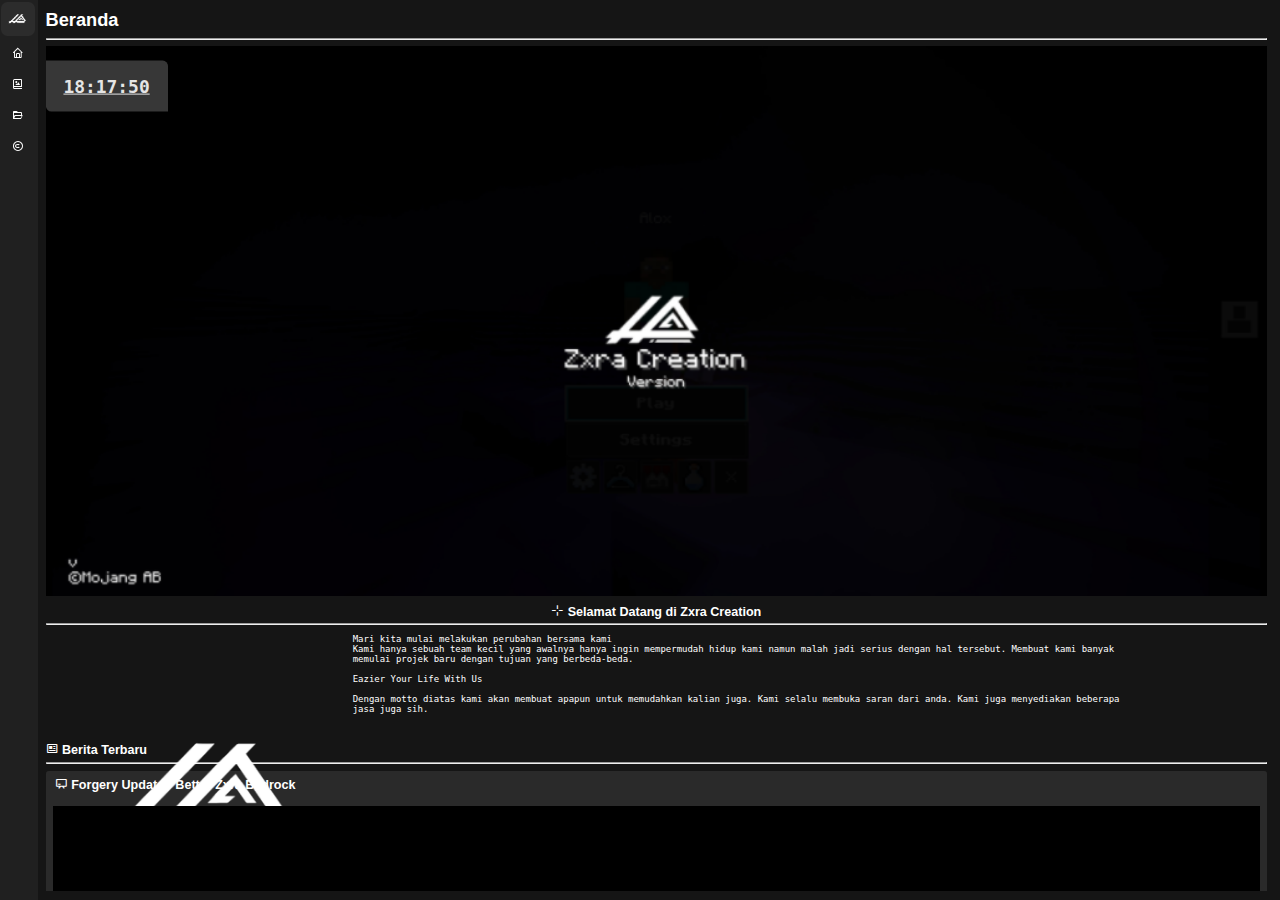
<file: index.html>
<!DOCTYPE html>
<html lang="id">
<head>
  <meta charset="UTF-8">
  <meta name="viewport" content="width=device-width, initial-scale=1.0">
  <link rel="stylesheet" href="./css/all.css">
  <link rel="apple-touch-icon" sizes="180x180" href="./apple-touch-icon.png">
  <link rel="icon" type="image/png" sizes="32x32" href="./img/favicon-32x32.png">
  <link rel="icon" type="image/png" sizes="16x16" href="./img/favicon-16x16.png">
  <link rel="manifest" href="./site.webmanifest">
  <link rel="mask-icon" href="./safari-pinned-tab.svg" color="#5bbad5">
  <meta name="msapplication-TileColor" content="#da532c">
  <meta name="theme-color" content="#ffffff">
  <link href="https://unpkg.com/boxicons@2.1.4/css/boxicons.min.css" rel="stylesheet">
  <script src="./js/index.js" type="module"></script>
  <script src="./js/home.js" type="module"></script>
  <title>Zxra - Home</title>
</head>
<body>
	<div id="nav">
	  <div class="navs">
	    <img id="zxra" src="./img/zxra.png">
	    <b>Zxra Creation</b>
	  </div>

	  <a class="navlist home" id="home">
	    <i class='bx bx-home'></i>
	    <b class="tooltip">Beranda</b>
	  </a>
	  <a class="navlist galery" id="galery">
	    <i class='bx bx-photo-album'></i>
	    <b class="tooltip">Galery</b>
	  </a>
	  <a class="navlist mod" id="mod">
	    <i class='bx bx-folder-open'></i>
	    <b class="tooltip">Project</b>
	    <summary class="tl">
	      <c id="bzb"><i class='bx bx-package upd'></i> Better Zxra BE</c>
	      <c id="khyrowa"><i class='bx bxl-whatsapp upd' ></i> Khyro Wa</c>
	      <c id="mkx"><i class='bx bxl-discord-alt rn' ></i> Mkx</c>
	      <c id="dustry"><i class='bx bx-package'></i> ZxraDustry</c>
	      <c id="rest"><i class='bx bxl-javascript rn' ></i> Zxra Rest Api</c>
	    </summary>
	  </a>
	  <a class="navlist home" id="about">
	    <i class='bx bx-copyright' ></i>
	    <b class="tooltip">Zxra</b>
	  </a>
	</div>

	<div class="container">
	  <b class="slide">Beranda</b>
	  <hr>
	  
	  <div class="content">
	    <img src="./img/cz_opening.png" alt="Start Screen" id="opening">
	    <div class="full-width no-margin flex-horizontal">
	      <span id="clock"></span>
	    </div>
	    <div class="center">
	      <b><i class='bx bx-cross'></i> Selamat Datang di Zxra Creation</b><hr>
	      <p class="right-index">Mari kita mulai melakukan perubahan bersama kami<br>
	      Kami hanya sebuah team kecil yang awalnya hanya ingin mempermudah hidup kami namun malah jadi serius dengan hal tersebut. Membuat kami banyak memulai projek baru dengan tujuan yang berbeda-beda.<br><br>
	      Eazier Your Life With Us<br><br>
	      Dengan motto diatas kami akan membuat apapun untuk memudahkan kalian juga. Kami selalu membuka saran dari anda. Kami juga menyediakan beberapa jasa juga sih.<br><br><br>
	      </p>
	      <img src="./img/zxra.png" alt="logo" class="justify left-index">
	    </div>
	    <b><i class='bx bx-news' ></i> Berita Terbaru</b><hr>
	    <div class="code" id="news"></div>
	</div>
</body>
</html>
</file>
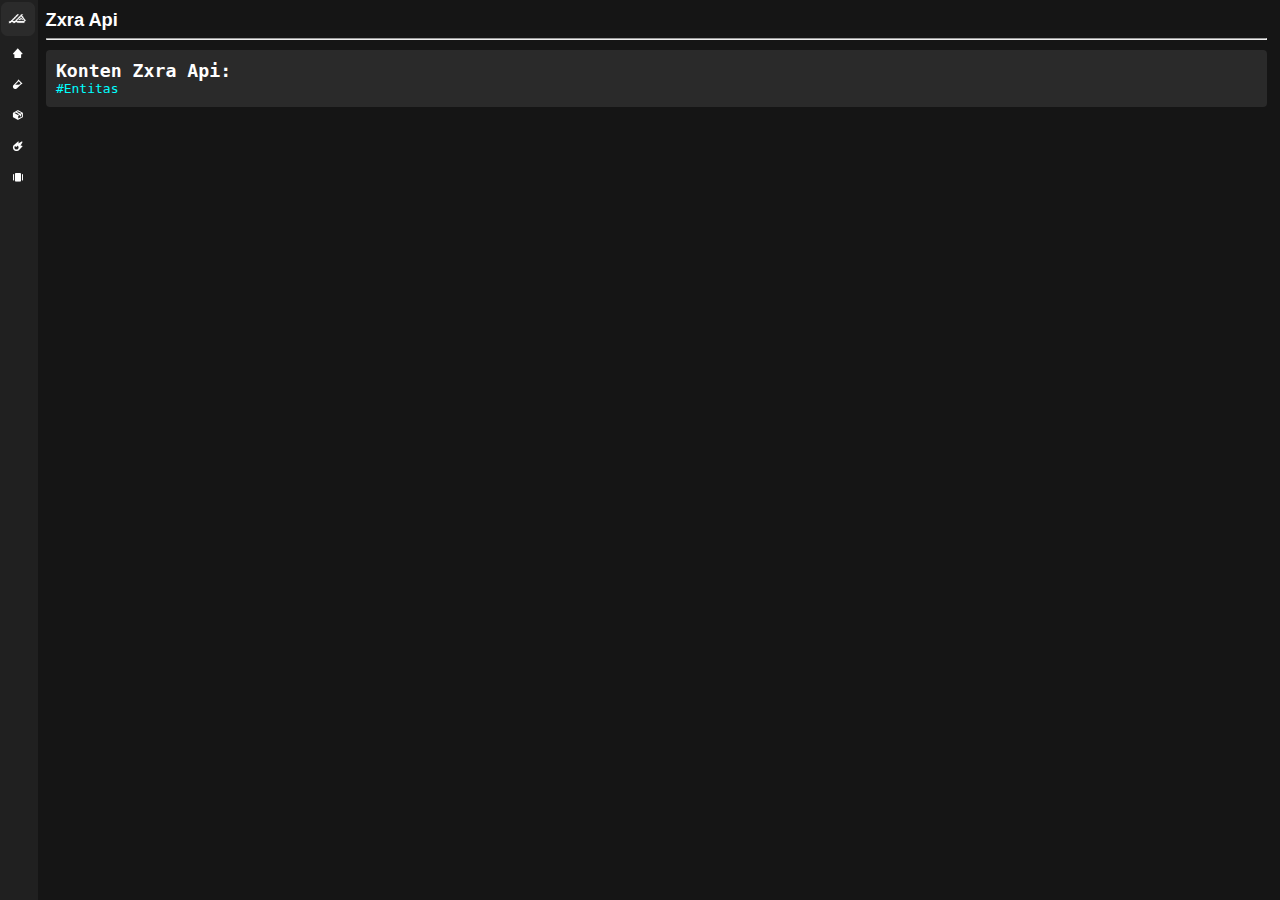
<file: api.html>
<!DOCTYPE html>
<html lang="id">
<head>
  <meta charset="UTF-8">
  <meta name="viewport" content="width=device-width, initial-scale=1.0">
  <link rel="stylesheet" href="./css/all.css">
  <link rel="apple-touch-icon" sizes="180x180" href="./apple-touch-icon.png">
  <link rel="icon" type="image/png" sizes="32x32" href="./favicon-32x32.png">
  <link rel="icon" type="image/png" sizes="16x16" href="./favicon-16x16.png">
  <link rel="manifest" href="./site.webmanifest">
  <link rel="mask-icon" href="./safari-pinned-tab.svg" color="#5bbad5">
  <meta name="msapplication-TileColor" content="#da532c">
  <meta name="theme-color" content="#ffffff">
  <link href="https://unpkg.com/boxicons@2.1.4/css/boxicons.min.css" rel="stylesheet">
  <script src="./js/index.js" type="module"></script>
  <title>Zxra - Api</title>
</head>
<body>
	<div id="nav">
	  <div class="navs">
	    <img id="zxra" src="./img/zxra.png">
	  </div>

	  <a class="navlist home" id="home">
	    <i class='bx bxs-home-alt-2'></i>
	    <b class="tooltip">Beranda</b>
	  </a>
	   <a class="navlist zxraapi" id="zxraapi">
	    <i class='bx bxs-vial'></i>
	    <b class="tooltip">Zxra Api</b>
	  </a>
	  <a class="navlist zxradustry" id="zxradustry">
	    <i class='bx bxs-package'></i>
	    <b class="tooltip">ZxraDustry</b>
	  </a>
	   <a class="navlist zxrarpg" id="zxrarpg">
	    <i class='bx bxs-meteor'></i>
	    <b class="tooltip">Zxra Rpg</b>
	  </a>
	   <a class="navlist zxrawtft" id="zxrawtft">
	    <i class='bx bxs-carousel'></i>
	    <b class="tooltip">Zxra WTFT</b>
	  </a>
	</div>

	<div class="container">
	  <b>Zxra Api</b><hr>
	  <p class="code">
	    <f>Konten Zxra Api:</f><br>
	    <a href="#entity">#Entitas</a>
	  </p>
	</div>
</body>
</html>
</file>
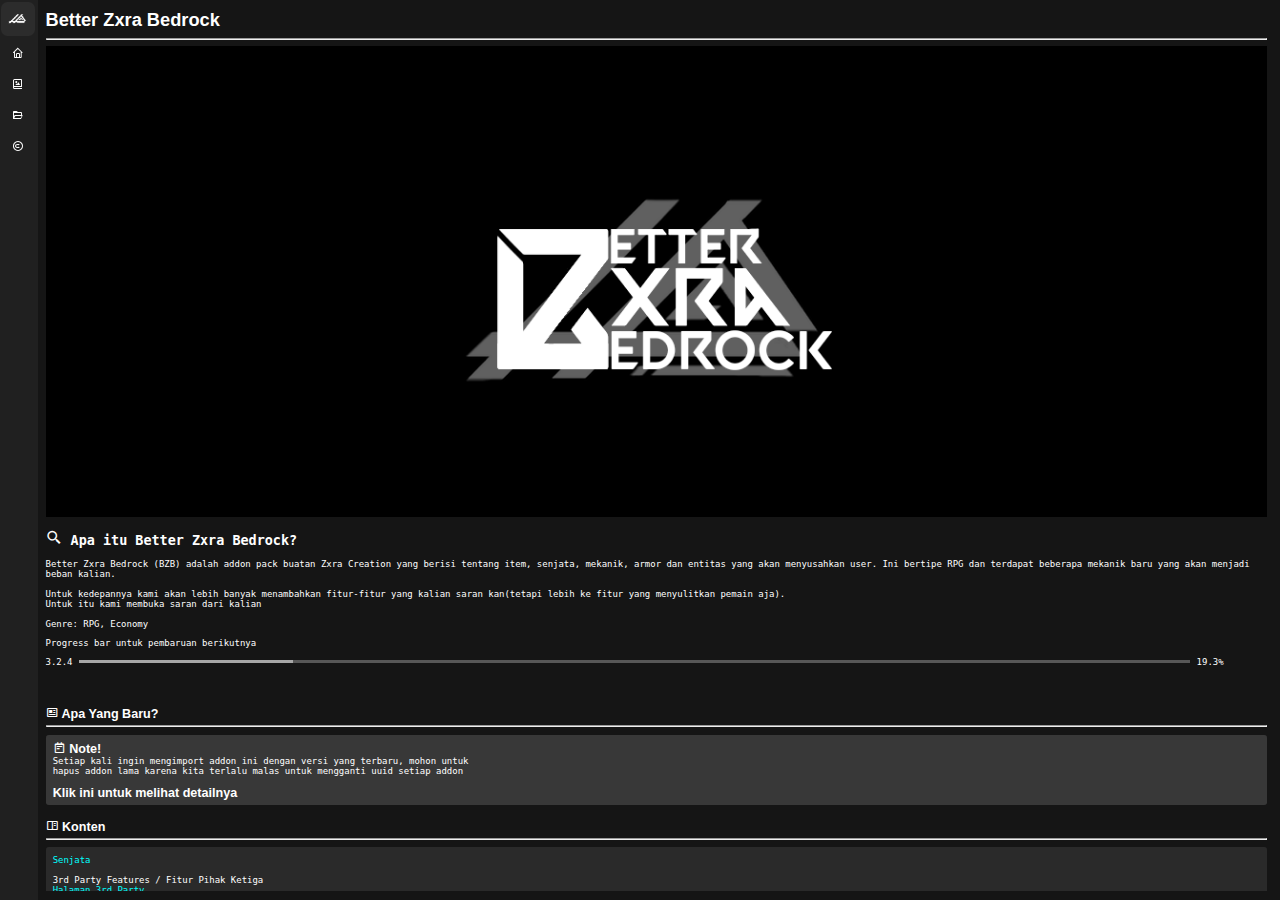
<file: bzb.html>
<!DOCTYPE html>
<html lang="id">
<head>
  <meta charset="UTF-8">
  <meta name="viewport" content="width=device-width, initial-scale=1.0">
  <link rel="stylesheet" href="./css/all.css">
  <link rel="apple-touch-icon" sizes="180x180" href="./apple-touch-icon.png">
  <link rel="icon" type="image/png" sizes="32x32" href="./img/favicon-32x32.png">
  <link rel="icon" type="image/png" sizes="16x16" href="./img/favicon-16x16.png">
  <link rel="manifest" href="./site.webmanifest">
  <link rel="mask-icon" href="./safari-pinned-tab.svg" color="#5bbad5">
  <meta name="msapplication-TileColor" content="#da532c">
  <meta name="theme-color" content="#ffffff">
  <link href="https://unpkg.com/boxicons@2.1.4/css/boxicons.min.css" rel="stylesheet">
  <script src="./js/index.js" type="module"></script>
  <title>Zxra - Better Zxra Bedrock</title>
</head>
<body>
	<div id="nav">
	  <div class="navs">
	    <img id="zxra" src="./img/zxra.png">
	    <b>Zxra Creation</b>
	  </div>

	  <a class="navlist home" id="home">
	    <i class='bx bx-home'></i>
	    <b class="tooltip">Beranda</b>
	  </a>
	  <a class="navlist galery" id="galery">
	    <i class='bx bx-photo-album'></i>
	    <b class="tooltip">Galery</b>
	  </a>
	  <a class="navlist mod" id="mod">
	    <i class='bx bx-folder-open'></i>
	    <b class="tooltip">Project</b>
	    <summary class="tl">
	      <c id="bzb"><i class='bx bx-package upd'></i> Better Zxra BE</c>
	      <c id="khyrowa"><i class='bx bxl-whatsapp upd' ></i> Khyro Wa</c>
	      <c id="mkx"><i class='bx bxl-discord-alt rn' ></i> Mkx</c>
	      <c id="dustry"><i class='bx bx-package'></i> ZxraDustry</c>
	      <c id="rest"><i class='bx bxl-javascript rn' ></i> Zxra Rest Api</c>
	    </summary>
	  </a>
	  <a class="navlist home" id="about">
	    <i class='bx bx-copyright' ></i>
	    <b class="tooltip">Zxra</b>
	  </a>
	</div>

	<div class="container">
	  <b class="slide">Better Zxra Bedrock</b>
	  <hr>
	  
	  <div class="content">
	    <img src="./img/bzb.png" alt="Better Zxra Bedrock" id="opening">
	    
	    <h2><i class='bx bx-search-alt-2'></i> Apa itu Better Zxra Bedrock?</h2>
	    <p>Better Zxra Bedrock (BZB) adalah addon pack buatan Zxra Creation yang berisi tentang item, senjata, mekanik, armor dan entitas yang akan menyusahkan user. Ini bertipe RPG dan terdapat beberapa mekanik baru yang akan menjadi beban kalian.<br><br>
	    Untuk kedepannya kami akan lebih banyak menambahkan fitur-fitur yang kalian saran kan(tetapi lebih ke fitur yang menyulitkan pemain aja).<br>Untuk itu kami membuka saran dari kalian<br><br>
	    Genre: RPG, Economy</p>
	    
	    <p>Progress bar untuk pembaruan berikutnya</p>
	    <div class="progress">
	      <l id="versionup">Update</l>
	      <div class="numbar"><div class="bar" id="bar"></div></div>
	      <l id="prosbar">100%</l>
	    </div><br><br><br><br>

	    <b><i class='bx bx-news' ></i> Apa Yang Baru?</b><hr>
	    <summary class="code list-up" id="updates" onclick="classList.toggle('open')"><b><i class='bx bx-notepad' ></i> Note!</b><br><c>Setiap kali ingin mengimport addon ini dengan versi yang terbaru, mohon untuk<br>hapus addon lama karena kita terlalu malas untuk mengganti uuid setiap addon<br><br><b>Klik ini untuk melihat detailnya</b><br></c><br></summary>
	    
	    <b><i class='bx bx-book-content' ></i> Konten</b><hr>
	    <div class="code">
	      <a href="./project/bzb/weapon.html">Senjata</a><br><br>
	      <c>3rd Party Features / Fitur Pihak Ketiga</c><br>
	      <a href="./project/bzb/3-party.html">Halaman 3rd Party</a>
	    </div><br><br><br>
	    
	    <b><i class='bx bx-download' ></i> Download</b><hr>
	    <summary class="code drop" id="ver">
	      <b id="vers"><i class='bx bx-list-ul' ></i> Version</b>
	    </summary><br><br><br>

	    <b><i class='bx bx-note' ></i> Catatan pembuatan Dunia</b><hr>
	    <p>Berikut beberapa catatan dalam membuat world dengan addon ini</p>
	    <img src="./img/advan_rule.jpg">
	    <img src="./img/behavior_ex.jpg">
	    <hr><br><br>
	    <p>Untuk beberapa update berikutnya kita akan menambahkan 3RD Support Party untuk kalian. Dengan begitu kalian juga bisa membuat addon kalian dengan mekanik dari addon ini</p><br>
	    
	    <summary class="code">
	      Module tambahan untuk addon Better Zxra Bedrock<br>Versi Minecraft untuk module ini ikut dengan versi Addonnya<hr><br>
	      Zxra Api &nbsp;| Zxra Creation | V1.8.3 | <a href="https://www.mediafire.com/file/x70o1nduj0jpyam/ZxraApi_1.8.3.mcaddon/file">Unduh</a><br>
	      Zxra Wtft | Zxra Creation | V1.0.5 | <a href="https://www.mediafire.com/file/mjuh6905wx2wdbg/ZxraWTFThis_1.0.5.mcpack/file">Unduh</a>
	    </summary>
	  </div>
	</div>
</body>
</html>
</file>
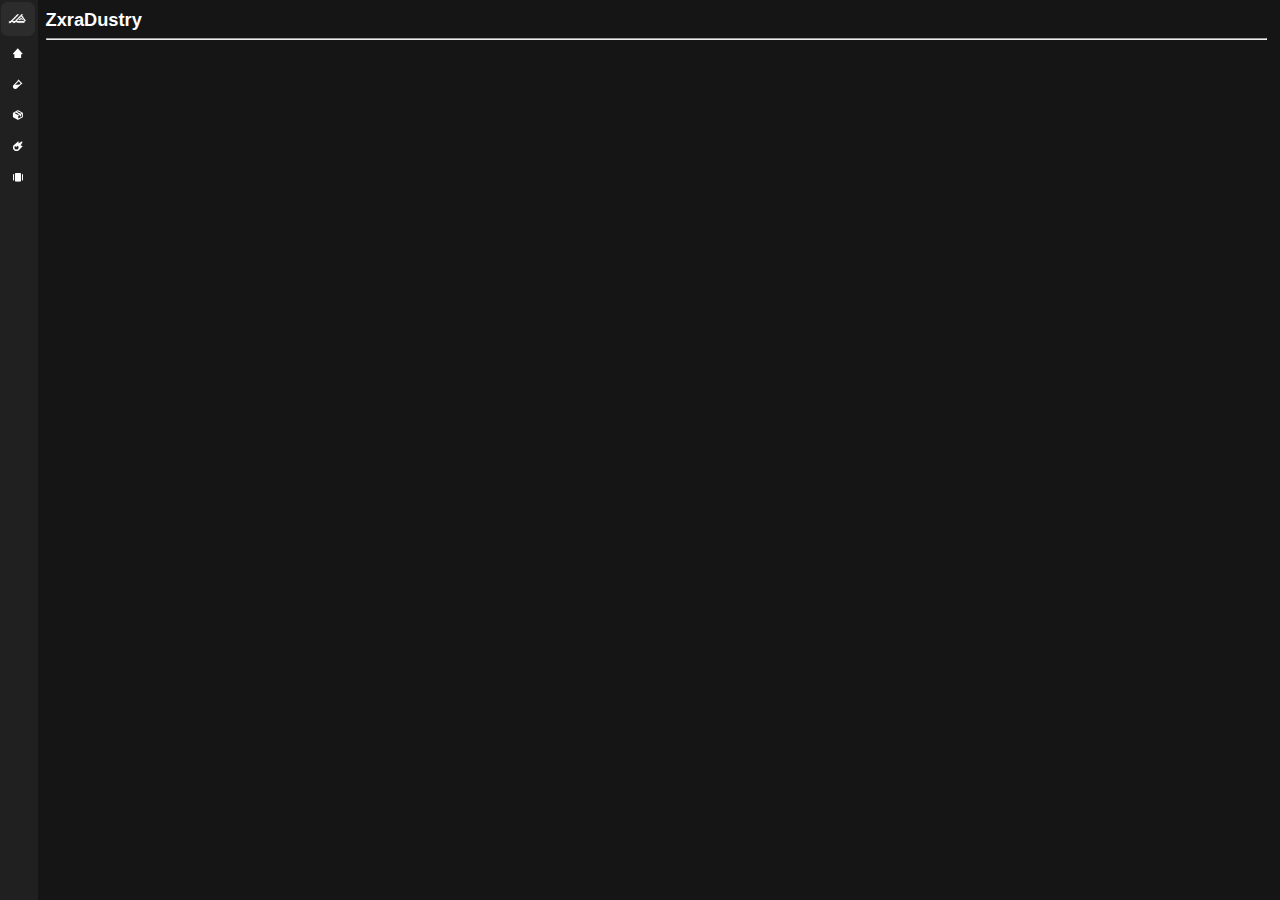
<file: dustry.html>
<!DOCTYPE html>
<html lang="id">
<head>
  <meta charset="UTF-8">
  <meta name="viewport" content="width=device-width, initial-scale=1.0">
  <link rel="stylesheet" href="./css/all.css">
  <link rel="apple-touch-icon" sizes="180x180" href="./apple-touch-icon.png">
  <link rel="icon" type="image/png" sizes="32x32" href="./img/favicon-32x32.png">
  <link rel="icon" type="image/png" sizes="16x16" href="./img/favicon-16x16.png">
  <link rel="manifest" href="./site.webmanifest">
  <link rel="mask-icon" href="./safari-pinned-tab.svg" color="#5bbad5">
  <meta name="msapplication-TileColor" content="#da532c">
  <meta name="theme-color" content="#ffffff">
  <link href="https://unpkg.com/boxicons@2.1.4/css/boxicons.min.css" rel="stylesheet">
  <script src="./js/index.js" type="module"></script>
  <title>ZxraDustry</title>
</head>
<body>
	<div id="nav">
	  <div class="navs">
	    <img id="zxra" src="./img/zxra.png">
	    <b>Zxra Creation</b>
	  </div>

	  <a class="navlist home" id="home">
	    <i class='bx bxs-home-alt-2'></i>
	    <b class="tooltip">Beranda</b>
	  </a>
	   <a class="navlist zxraapi" id="zxraapi">
	    <i class='bx bxs-vial'></i>
	    <b class="tooltip">Zxra Api</b>
	  </a>
	  <a class="navlist zxradustry" id="zxradustry">
	    <i class='bx bxs-package'></i>
	    <b class="tooltip">ZxraDustry</b>
	  </a>
	   <a class="navlist zxrarpg" id="zxrarpg">
	    <i class='bx bxs-meteor'></i>
	    <b class="tooltip">Zxra Rpg</b>
	  </a>
	   <a class="navlist zxrawtft" id="zxrawtft">
	    <i class='bx bxs-carousel'></i>
	    <b class="tooltip">Zxra WTFT</b>
	  </a>
	</div>

	<div class="container">
	  <b>ZxraDustry</b>
	  <hr>
	</div>
</body>
</html>
</file>
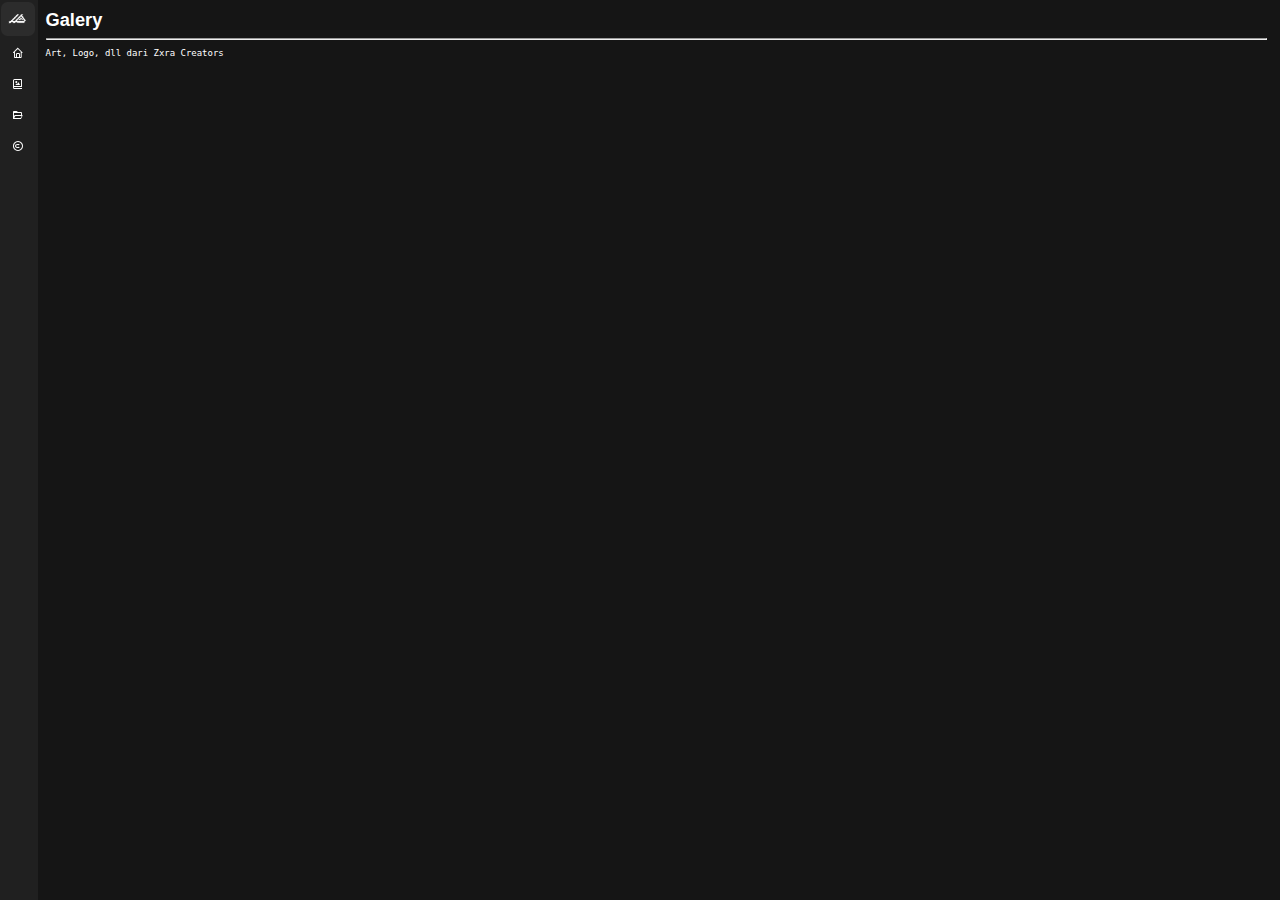
<file: galery.html>
<!DOCTYPE html>
<html lang="id">
<head>
  <meta charset="UTF-8">
  <meta name="viewport" content="width=device-width, initial-scale=1.0">
  <link rel="stylesheet" href="./css/all.css">
  <link rel="apple-touch-icon" sizes="180x180" href="./apple-touch-icon.png">
  <link rel="icon" type="image/png" sizes="32x32" href="./img/favicon-32x32.png">
  <link rel="icon" type="image/png" sizes="16x16" href="./img/favicon-16x16.png">
  <link rel="manifest" href="./site.webmanifest">
  <link rel="mask-icon" href="./safari-pinned-tab.svg" color="#5bbad5">
  <meta name="msapplication-TileColor" content="#da532c">
  <meta name="theme-color" content="#ffffff">
  <link href="https://unpkg.com/boxicons@2.1.4/css/boxicons.min.css" rel="stylesheet">
  <script src="./js/index.js" type="module"></script>
  <title>Zxra - Galery</title>
</head>
<body>
	<div id="nav">
	  <div class="navs">
	    <img id="zxra" src="./img/zxra.png">
	    <b>Zxra Creation</b>
	  </div>

	  <a class="navlist home" id="home">
	    <i class='bx bx-home'></i>
	    <b class="tooltip">Beranda</b>
	  </a>
	  <a class="navlist galery" id="galery">
	    <i class='bx bx-photo-album'></i>
	    <b class="tooltip">Galery</b>
	  </a>
	  <a class="navlist mod" id="mod">
	    <i class='bx bx-folder-open'></i>
	    <b class="tooltip">Project</b>
	    <summary class="tl">
	      <c id="bzb"><i class='bx bx-package upd'></i> Better Zxra BE</c>
	      <c id="khyrowa"><i class='bx bxl-whatsapp upd' ></i> Khyro Wa</c>
	      <c id="mkx"><i class='bx bxl-discord-alt rn' ></i> Mkx</c>
	      <c id="dustry"><i class='bx bx-package'></i> ZxraDustry</c>
	      <c id="rest"><i class='bx bxl-javascript rn' ></i> Zxra Rest Api</c>
	    </summary>
	  </a>
	  <a class="navlist home" id="about">
	    <i class='bx bx-copyright' ></i>
	    <b class="tooltip">Zxra</b>
	  </a>
	</div>

	<div class="container">
	  <b class="slide">Galery</b>
	  <hr>
	  <div class="content">
	    <p>Art, Logo, dll dari Zxra Creators</p>
	  </div>
	</div>
</body>
</html>
</file>
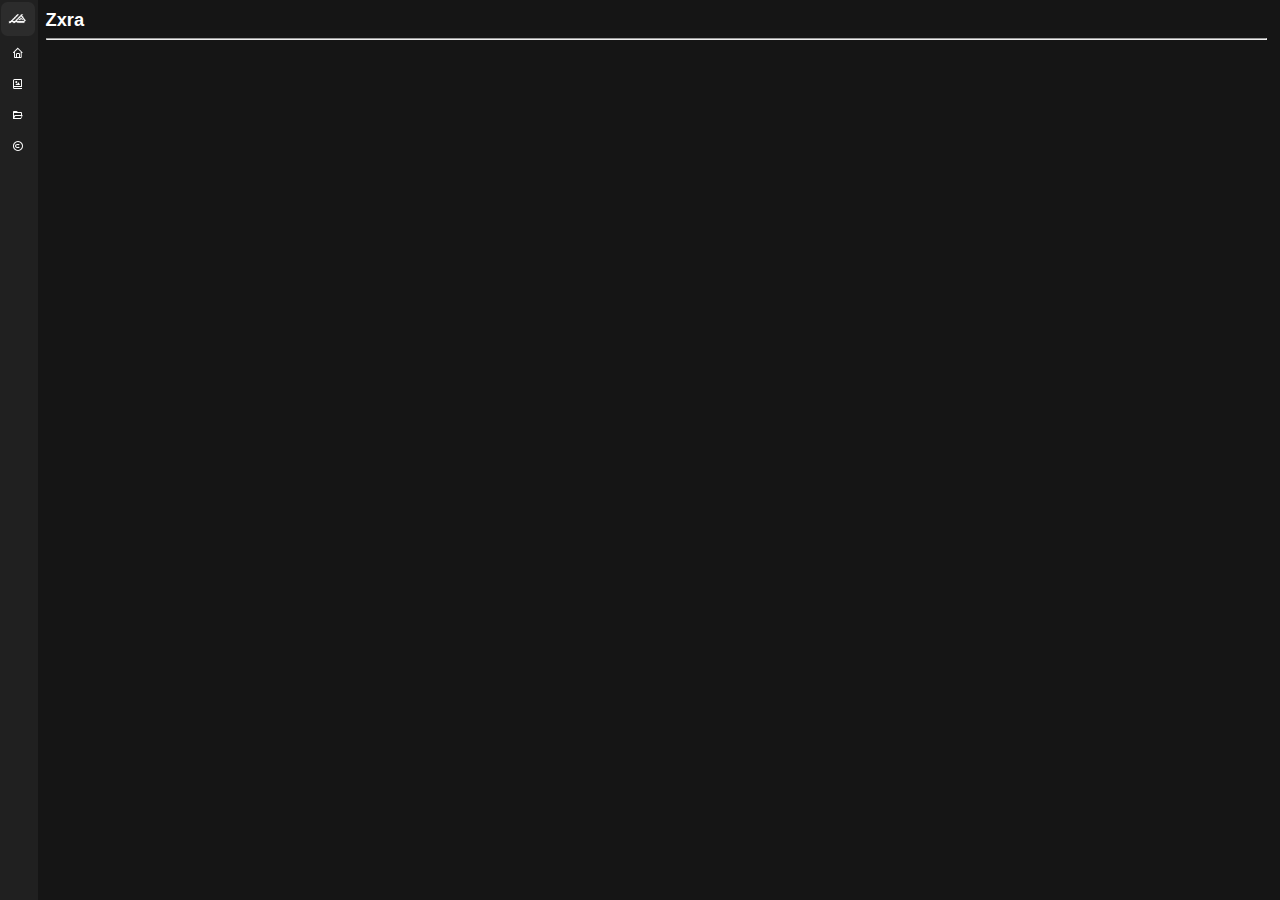
<file: mkx.html>
<!DOCTYPE html>
<html lang="id">
<head>
  <meta charset="UTF-8">
  <meta name="viewport" content="width=device-width, initial-scale=1.0">
  <link rel="stylesheet" href="./css/all.css">
  <link rel="apple-touch-icon" sizes="180x180" href="./apple-touch-icon.png">
  <link rel="icon" type="image/png" sizes="32x32" href="./img/favicon-32x32.png">
  <link rel="icon" type="image/png" sizes="16x16" href="./img/favicon-16x16.png">
  <link rel="manifest" href="./site.webmanifest">
  <link rel="mask-icon" href="./safari-pinned-tab.svg" color="#5bbad5">
  <meta name="msapplication-TileColor" content="#da532c">
  <meta name="theme-color" content="#ffffff">
  <link href="https://unpkg.com/boxicons@2.1.4/css/boxicons.min.css" rel="stylesheet">
  <script src="./js/index.js" type="module"></script>
  <title>Zxra - </title>
</head>
<body>
	<div id="nav">
	  <div class="navs">
	    <img id="zxra" src="./img/zxra.png">
	    <b>Zxra Creation</b>
	  </div>

	  <a class="navlist home" id="home">
	    <i class='bx bx-home'></i>
	    <b class="tooltip">Beranda</b>
	  </a>
	  <a class="navlist galery" id="galery">
	    <i class='bx bx-photo-album'></i>
	    <b class="tooltip">Galery</b>
	  </a>
	  <a class="navlist mod" id="mod">
	    <i class='bx bx-folder-open'></i>
	    <b class="tooltip">Project</b>
	    <summary class="tl">
	      <c id="bzb"><i class='bx bx-package upd'></i> Better Zxra BE</c>
	      <c id="khyrowa"><i class='bx bxl-whatsapp upd' ></i> Khyro Wa</c>
	      <c id="mkx"><i class='bx bxl-discord-alt rn' ></i> Mkx</c>
	      <c id="dustry"><i class='bx bx-package'></i> ZxraDustry</c>
	      <c id="rest"><i class='bx bxl-javascript rn' ></i> Zxra Rest Api</c>
	    </summary>
	  </a>
	  <a class="navlist home" id="about">
	    <i class='bx bx-copyright' ></i>
	    <b class="tooltip">Zxra</b>
	  </a>
	</div>

	<div class="container">
	  <b class="slide">Zxra </b>
	  <hr>
	</div>
</body>
</html>
</file>
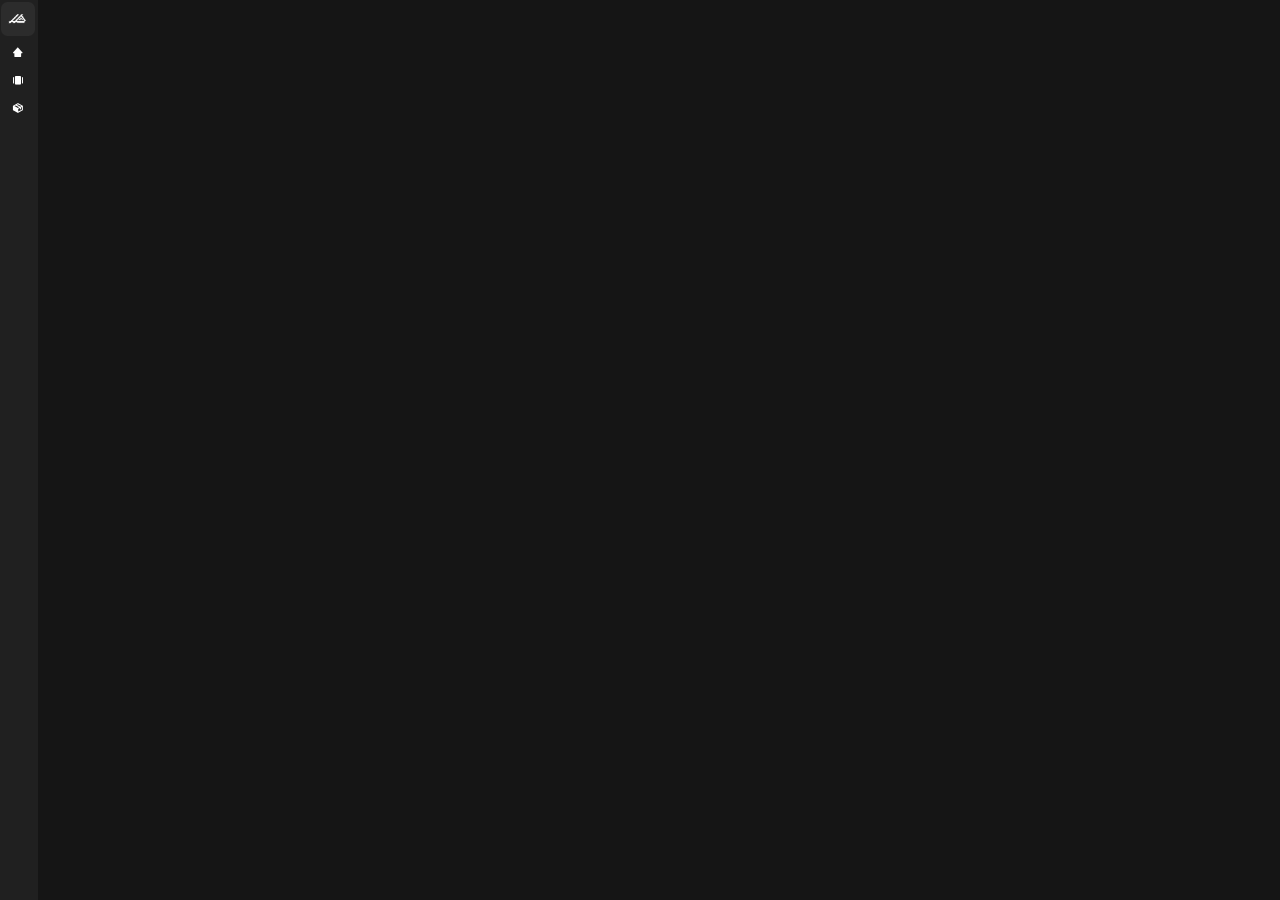
<file: rpg.html>
<!DOCTYPE html>
<html lang="id">
<head>
  <meta charset="UTF-8">
  <meta name="viewport" content="width=device-width, initial-scale=1.0">
  <link rel="stylesheet" href="./css/all.css">
  <link rel="apple-touch-icon" sizes="180x180" href="./apple-touch-icon.png">
  <link rel="icon" type="image/png" sizes="32x32" href="./img/favicon-32x32.png">
  <link rel="icon" type="image/png" sizes="16x16" href="./img/favicon-16x16.png">
  <link rel="manifest" href="./site.webmanifest">
  <link rel="mask-icon" href="./safari-pinned-tab.svg" color="#5bbad5">
  <meta name="msapplication-TileColor" content="#da532c">
  <meta name="theme-color" content="#ffffff">
  <link href="https://unpkg.com/boxicons@2.1.4/css/boxicons.min.css" rel="stylesheet">
  <script src="./js/index.js" type="module"></script>
  <title>Zxra - Rpg</title>
</head>
<body>
	<div id="nav">
	  <div class="navs">
	    <img id="zxra" src="./img/zxra.png">
	    <b>Zxra Creation</b>
	  </div>

	  <a class="navlist home" id="home">
	    <i class='bx bxs-home-alt-2'></i>
	    <b class="tooltip">Beranda</b>
	  </a>
	   <a class="navlist bzb" id="bzb">
	    <i class='bx bxs-carousel'></i>
	    <b class="tooltip">Better Zxra BE</b>
	  </a>
	  <a class="navlist zxradustry" id="zxradustry">
	    <i class='bx bxs-package'></i>
	    <b class="tooltip">ZxraDustry</b>
	  </a
	</div>

	<div class="container">
	  <b>Zxra Rpg</b>
	  <hr>

	  <div class="content">
	    <p class="code">
	      <f>Konten Zxra Rpg:</f><br>
	      <a href="#armor">#Armor</a><br>
	      <a href="#block">#Blok</a><br>
	      <a href="#entity">#Entitas</a><br>
	      <a href="#gui">#Gui</a><br>
	      <a href="#items">#Item</a><br>
	      <a href="#class">#Kelas</a><br>
	      <a href="#mechanic">#Mekanik</a><br>
	      <a href="#particle">#Partikel</a><br>
	      <a href="#tools">#Peralatan</a><br>
	      <a href="#weapon">#Senjata</a><br>
	      <a href="#system">#Sistem</a><br>
	      <a href="#script">#Skrip</a>
	    </p>
	    
	    <div id="armor">
	      <h2>Armor</h2><hr>
	      <p>Diurutkan berdasarkan nama dari identitas item dalam bahasa Inggris<br>
	      Kita gabungkan dengan komponennya sekalian<br>
	      Untuk melihat full dengan filenya, tinggal klik aja pada bagian stat Armor. Atau jika di PC tinggal arahkan mousenya ke stat Armor tadi(Scrollable)</p>
	      <h2>Boots | Sepatu</h2>
	      <p>Dexterite Boots | Sepatu Dexterite</p>
	      <p class="code code-drawer-ap">
	        <r id="grn">// dexterite_boots.json</r><br>
	        Proteksi: 4<br>
	        Durabilitas: 3680<br><br>
	        <r id="ylw">"components"</r>: {<br>
	        &nbsp; <r id="ylw">"minecraft:durability"</r>: {<br>
	        &nbsp; &nbsp; <r id="ylw">"max_durability"</r>: <r id="red">3680</r><br>
	        &nbsp; },<br>
	        &nbsp; <r id="ylw">"minecraft:wearable"</r>: {<br>
	        &nbsp; &nbsp; <r id="ylw">"slot"</r>: <r id="ylw">"slot.armor.feet"</r>,<br>
	        &nbsp; &nbsp; <r id="ylw">"protection"</r>: <r id="red">4</r><br>
	        &nbsp; },<br>
	        }
	      </p>
	      <p>Mina Boots | Sepatu Mina</p>
	      <p class="code code-drawer-ap">
	        <r id="grn">// mina_boots.json</r><br>
	        Proteksi: 5<br>
	        Durabilitas: 4680<br><br>
	        <r id="ylw">"components"</r>: {<br>
	        &nbsp; <r id="ylw">"minecraft:durability"</r>: {<br>
	        &nbsp; &nbsp; <r id="ylw">"max_durability"</r>: <r id="red">4680</r><br>
	        &nbsp; },<br>
	        &nbsp; <r id="ylw">"minecraft:wearable"</r>: {<br>
	        &nbsp; &nbsp; <r id="ylw">"slot"</r>: <r id="ylw">"slot.armor.feet"</r>,<br>
	        &nbsp; &nbsp; <r id="ylw">"protection"</r>: <r id="red">5</r><br>
	        &nbsp; },<br>
	        }
	      </p>
	      <p>Minarite Boots | Sepatu Minarite</p>
	      <p class="code code-drawer-ap">
	        <r id="grn">// dexterite_boots.json</r><br>
	        Proteksi: 6<br>
	        Durabilitas: 5680<br><br>
	        <r id="ylw">"components"</r>: {<br>
	        &nbsp; <r id="ylw">"minecraft:durability"</r>: {<br>
	        &nbsp; &nbsp; <r id="ylw">"max_durability"</r>: <r id="red">5680</r><br>
	        &nbsp; },<br>
	        &nbsp; <r id="ylw">"minecraft:wearable"</r>: {<br>
	        &nbsp; &nbsp; <r id="ylw">"slot"</r>: <r id="ylw">"slot.armor.feet"</r>,<br>
	        &nbsp; &nbsp; <r id="ylw">"protection"</r>: <r id="red">6</r><br>
	        &nbsp; },<br>
	        }
	      </p>
	      
	      <h2>Chestplate | Pelat Dada</h2>
	      <p>Dexterite Chestplate | Pelat Dada Dexterite</p>
	      <p class="code code-drawer-apk">
	        <r id="grn">// dexterite_chestplate.json</r><br>
	        Proteksi: 8<br>
	        Ketahanan Dorongan: 0.7<br>
	        Durabilitas: 3680<br><br>
	        <r id="ylw">"components"</r>: {<br>
	        &nbsp; <r id="ylw">"minecraft:durability"</r>: {<br>
	        &nbsp; &nbsp; <r id="ylw">"max_durability"</r>: <r id="red">3680</r><br>
	        &nbsp; },<br>
	        &nbsp; <r id="ylw">"minecraft:wearable"</r>: {<br>
	        &nbsp; &nbsp; <r id="ylw">"slot"</r>: <r id="ylw">"slot.armor.chest"</r>,<br>
	        &nbsp; &nbsp; <r id="ylw">"protection"</r>: <r id="red">8</r><br>
	        &nbsp; },<br>
	        &nbsp; <r id="ylw">"minecraft:knockback_resistance"</r>: {<br>
	        &nbsp; &nbsp; <r id="ylw">"value"</r>: <r id="red">0.7</r><br>
	        &nbsp; }<br>
	        }
	      </p>
	      <p>Mina Chestplate | Pelat Dada Mina</p>
	      <p class="code code-drawer-apk">
	        <r id="grn">// mina_chestplate.json</r><br>
	        Proteksi: 9<br>
	        Ketahanan Dorongan: 0.8<br>
	        Durabilitas: 4680<br><br>
	        <r id="ylw">"components"</r>: {<br>
	        &nbsp; <r id="ylw">"minecraft:durability"</r>: {<br>
	        &nbsp; &nbsp; <r id="ylw">"max_durability"</r>: <r id="red">4680</r><br>
	        &nbsp; },<br>
	        &nbsp; <r id="ylw">"minecraft:wearable"</r>: {<br>
	        &nbsp; &nbsp; <r id="ylw">"slot"</r>: <r id="ylw">"slot.armor.chest"</r>,<br>
	        &nbsp; &nbsp; <r id="ylw">"protection"</r>: <r id="red">9</r><br>
	        &nbsp; },<br>
	        &nbsp; <r id="ylw">"minecraft:knockback_resistance"</r>: {<br>
	        &nbsp; &nbsp; <r id="ylw">"value"</r>: <r id="red">0.8</r><br>
	        &nbsp; }<br>
	        }
	      </p>
	      <p>Minarite Chestplate | Pelat Dada Minarite</p>
	      <p class="code code-drawer-apk">
	        <r id="grn">// minarite_chestplate.json</r><br>
	        Proteksi: 12<br>
	        Ketahanan Dorongan: 0.9<br>
	        Durabilitas: 5680<br><br>
	        <r id="ylw">"components"</r>: {<br>
	        &nbsp; <r id="ylw">"minecraft:durability"</r>: {<br>
	        &nbsp; &nbsp; <r id="ylw">"max_durability"</r>: <r id="red">5680</r><br>
	        &nbsp; },<br>
	        &nbsp; <r id="ylw">"minecraft:wearable"</r>: {<br>
	        &nbsp; &nbsp; <r id="ylw">"slot"</r>: <r id="ylw">"slot.armor.chest"</r>,<br>
	        &nbsp; &nbsp; <r id="ylw">"protection"</r>: <r id="red">12</r><br>
	        &nbsp; },<br>
	        &nbsp; <r id="ylw">"minecraft:knockback_resistance"</r>: {<br>
	        &nbsp; &nbsp; <r id="ylw">"value"</r>: <r id="red">0.9</r><br>
	        &nbsp; }<br>
	        }
	      </p>
	      <h2>Helmet | Helm</h2>
	      <p>Dexterite Helmet | Helm Dexterite</p>
	      <p class="code code-drawer-apk">
	        <r id="grn">// dexterite_helmet.json</r><br>
	        Proteksi: 5<br>
	        Ketahanan Dorongan: 0.1<br>
	        Durabilitas: 3680<br><br>
	        <r id="ylw">"components"</r>: {<br>
	        &nbsp; <r id="ylw">"minecraft:durability"</r>: {<br>
	        &nbsp; &nbsp; <r id="ylw">"max_durability"</r>: <r id="red">3680</r><br>
	        &nbsp; },<br>
	        &nbsp; <r id="ylw">"minecraft:wearable"</r>: {<br>
	        &nbsp; &nbsp; <r id="ylw">"slot"</r>: <r id="ylw">"slot.armor.head"</r>,<br>
	        &nbsp; &nbsp; <r id="ylw">"protection"</r>: <r id="red">5</r><br>
	        &nbsp; },<br>
	        &nbsp; <r id="ylw">"minecraft:knockback_resistance"</r>: {<br>
	        &nbsp; &nbsp; <r id="ylw">"value"</r>: <r id="red">0.1</r><br>
	        &nbsp; }<br>
	        }
	      </p>
	      <p>Mina Helmet | Helm Mina</p>
	      <p class="code code-drawer-apk">
	        <r id="grn">// mina_helmet.json</r><br>
	        Proteksi: 6<br>
	        Ketahanan Dorongan: 0.2<br>
	        Durabilitas: 4680<br><br>
	        <r id="ylw">"components"</r>: {<br>
	        &nbsp; <r id="ylw">"minecraft:durability"</r>: {<br>
	        &nbsp; &nbsp; <r id="ylw">"max_durability"</r>: <r id="red">4680</r><br>
	        &nbsp; },<br>
	        &nbsp; <r id="ylw">"minecraft:wearable"</r>: {<br>
	        &nbsp; &nbsp; <r id="ylw">"slot"</r>: <r id="ylw">"slot.armor.head"</r>,<br>
	        &nbsp; &nbsp; <r id="ylw">"protection"</r>: <r id="red">6</r><br>
	        &nbsp; },<br>
	        &nbsp; <r id="ylw">"minecraft:knockback_resistance"</r>: {<br>
	        &nbsp; &nbsp; <r id="ylw">"value"</r>: <r id="red">0.2</r><br>
	        &nbsp; }<br>
	        }
	      </p>
	      <p>Minarite Helmet | Helm Minarite</p>
	      <p class="code code-drawer-apk">
	        <r id="grn">// minarite_helmet.json</r><br>
	        Proteksi: 7<br>
	        Ketahanan Dorongan: 0.3<br>
	        Durabilitas: 5680<br><br>
	        <r id="ylw">"components"</r>: {<br>
	        &nbsp; <r id="ylw">"minecraft:durability"</r>: {<br>
	        &nbsp; &nbsp; <r id="ylw">"max_durability"</r>: <r id="red">5680</r><br>
	        &nbsp; },<br>
	        &nbsp; <r id="ylw">"minecraft:wearable"</r>: {<br>
	        &nbsp; &nbsp; <r id="ylw">"slot"</r>: <r id="ylw">"slot.armor.head"</r>,<br>
	        &nbsp; &nbsp; <r id="ylw">"protection"</r>: <r id="red">7</r><br>
	        &nbsp; },<br>
	        &nbsp; <r id="ylw">"minecraft:knockback_resistance"</r>: {<br>
	        &nbsp; &nbsp; <r id="ylw">"value"</r>: <r id="red">0.3</r><br>
	        &nbsp; }<br>
	        }
	      </p>
	    </div>
	  </div>
	</div>
</body>
</html>
</file>
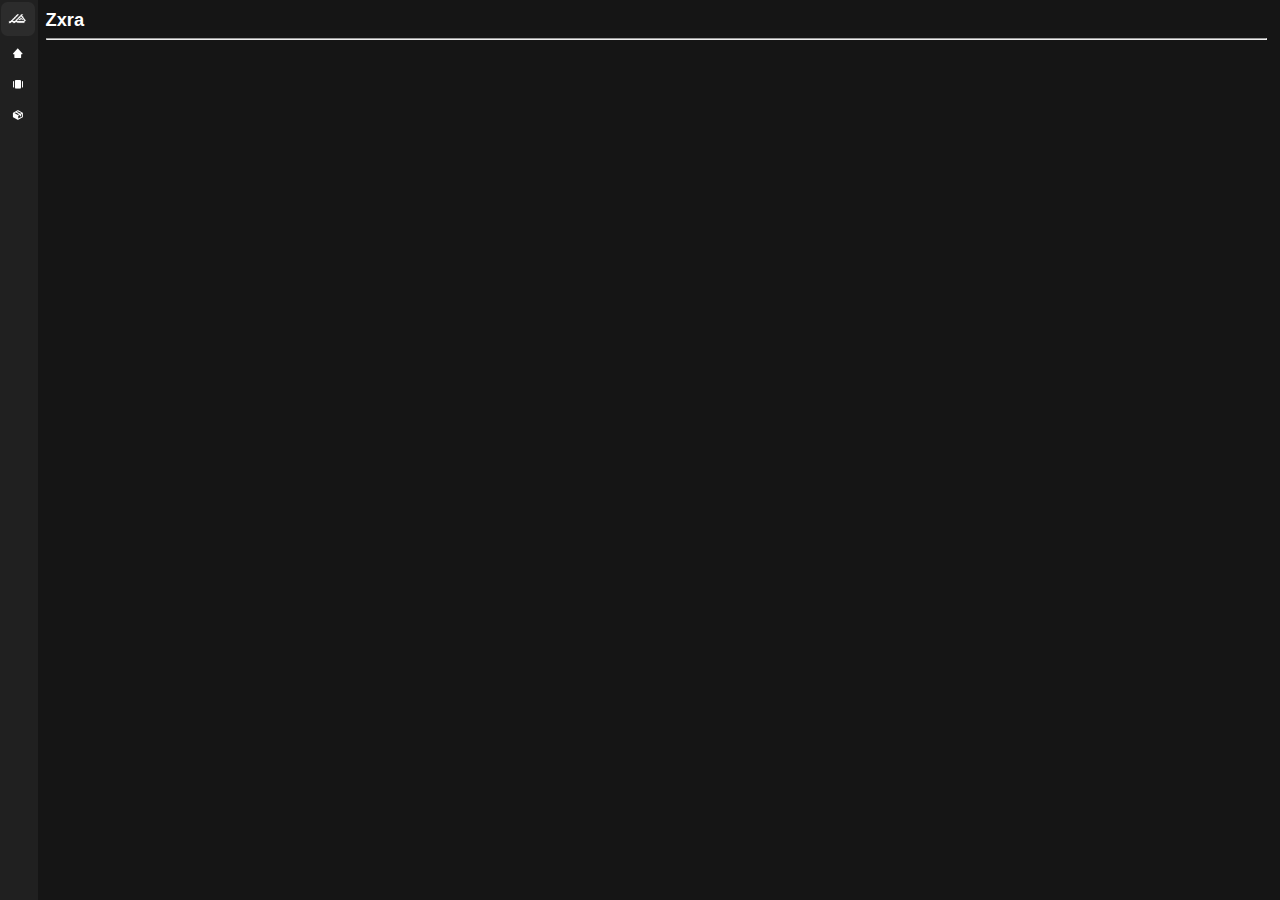
<file: tem.html>
<!DOCTYPE html>
<html lang="id">
<head>
  <meta charset="UTF-8">
  <meta name="viewport" content="width=device-width, initial-scale=1.0">
  <link rel="stylesheet" href="./css/all.css">
  <link rel="apple-touch-icon" sizes="180x180" href="./apple-touch-icon.png">
  <link rel="icon" type="image/png" sizes="32x32" href="./img/favicon-32x32.png">
  <link rel="icon" type="image/png" sizes="16x16" href="./img/favicon-16x16.png">
  <link rel="manifest" href="./site.webmanifest">
  <link rel="mask-icon" href="./safari-pinned-tab.svg" color="#5bbad5">
  <meta name="msapplication-TileColor" content="#da532c">
  <meta name="theme-color" content="#ffffff">
  <link href="https://unpkg.com/boxicons@2.1.4/css/boxicons.min.css" rel="stylesheet">
  <script src="./js/index.js" type="module"></script>
  <title>Zxra - </title>
</head>
<body>
	<div id="nav">
	  <div class="navs">
	    <img id="zxra" src="./img/zxra.png">
	    <b>Zxra Creation</b>
	  </div>

	  <a class="navlist home" id="home">
	    <i class='bx bxs-home-alt-2'></i>
	    <b class="tooltip">Beranda</b>
	  </a>
	   <a class="navlist bzb" id="bzb">
	    <i class='bx bxs-carousel'></i>
	    <b class="tooltip">Better Zxra BE</b>
	  </a>
	  <a class="navlist zxradustry" id="zxradustry">
	    <i class='bx bxs-package'></i>
	    <b class="tooltip">ZxraDustry</b>
	  </a>
	</div>

	<div class="container">
	  <b class="slide">Zxra </b>
	  <hr>
	</div>
</body>
</html>
</file>
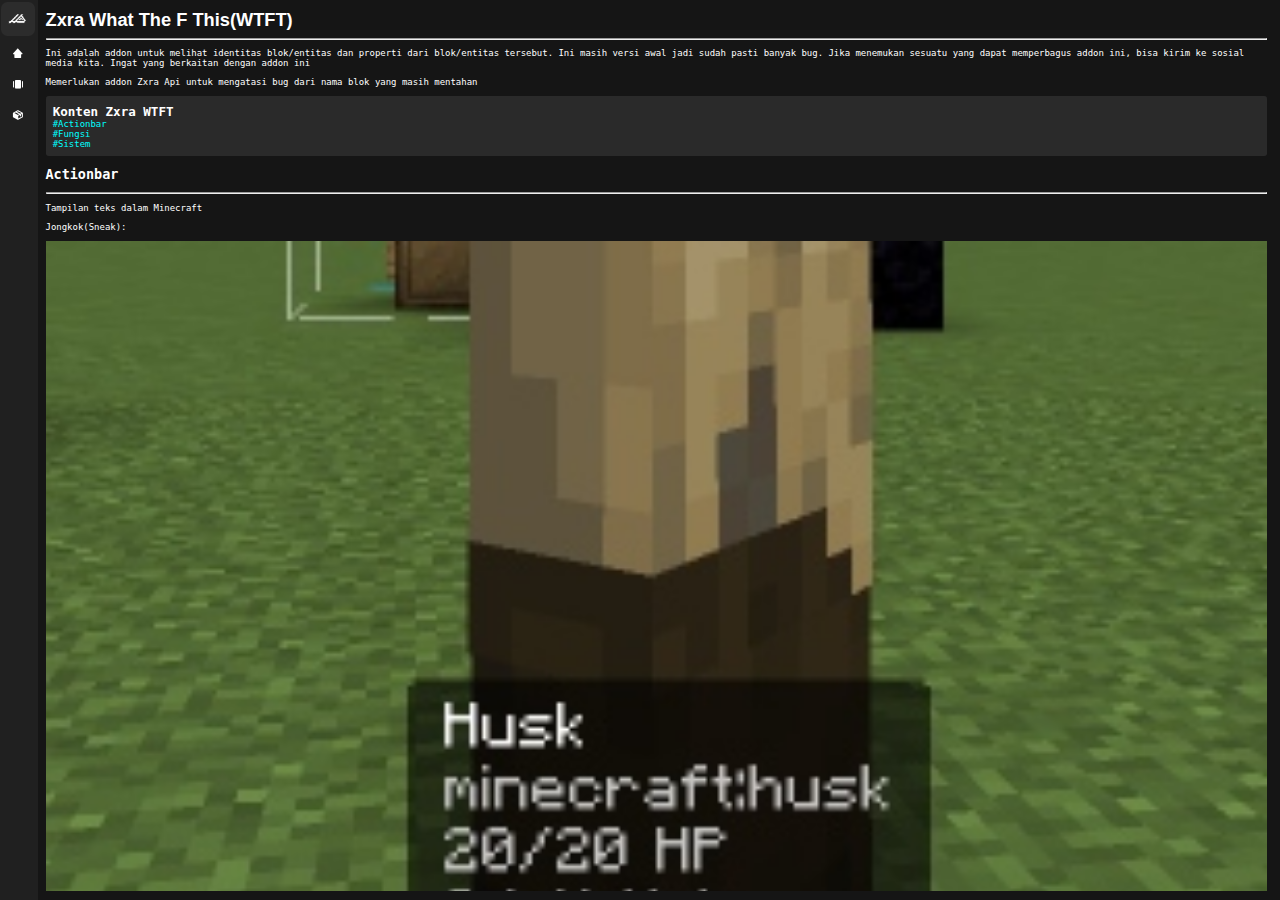
<file: wtft.html>
<!DOCTYPE html>
<html lang="id">
<head>
  <meta charset="UTF-8">
  <meta name="viewport" content="width=device-width, initial-scale=1.0">
  <link rel="stylesheet" href="./css/all.css">
  <link rel="apple-touch-icon" sizes="180x180" href="./apple-touch-icon.png">
  <link rel="icon" type="image/png" sizes="32x32" href="./img/favicon-32x32.png">
  <link rel="icon" type="image/png" sizes="16x16" href="./img/favicon-16x16.png">
  <link rel="manifest" href="./site.webmanifest">
  <link rel="mask-icon" href="./safari-pinned-tab.svg" color="#5bbad5">
  <meta name="msapplication-TileColor" content="#da532c">
  <meta name="theme-color" content="#ffffff">
  <link href="https://unpkg.com/boxicons@2.1.4/css/boxicons.min.css" rel="stylesheet">
  <script src="./js/index.js" type="module"></script>
  <title>Zxra - WTFT</title>
</head>
<body>
	<div id="nav">
	  <div class="navs">
	    <img id="zxra" src="./img/zxra.png">
	    <b>Zxra Creation</b>
	  </div>

	  <a class="navlist home" id="home">
	    <i class='bx bxs-home-alt-2'></i>
	    <b class="tooltip">Beranda</b>
	  </a>
	   <a class="navlist bzb" id="bzb">
	    <i class='bx bxs-carousel'></i>
	    <b class="tooltip">Better Zxra BE</b>
	  </a>
	  <a class="navlist zxradustry" id="zxradustry">
	    <i class='bx bxs-package'></i>
	    <b class="tooltip">ZxraDustry</b>
	  </a>
	</div>

	<div class="container">
	  <b>Zxra What The F This(WTFT)</b>
	  <hr>
	  
	  <div class="content">
	    <p>Ini adalah addon untuk melihat identitas blok/entitas dan properti dari blok/entitas tersebut. Ini masih versi awal jadi sudah pasti banyak bug. Jika menemukan sesuatu yang dapat memperbagus addon ini, bisa kirim ke sosial media kita. Ingat yang berkaitan dengan addon ini</p>
	    <p>Memerlukan addon Zxra Api untuk mengatasi bug dari nama blok yang masih mentahan</p>
	    <p class="code">
	      <f>Konten Zxra WTFT</f><br>
	      <a href="#actionbar">#Actionbar</a><br>
  	    <a href="#function">#Fungsi</a><br>
  	    <a href="#system">#Sistem</a>
  	  </p>
  	  <div id="actionbar">
  	    <h2>Actionbar</h2><hr>
  	    <p>Tampilan teks dalam Minecraft</p>
  	    <p>Jongkok(Sneak):</p>
  	    <img src="./img/wtft_sneak.jpg">
  	    <p id="sneakactionbar" class="code">
  	      players.runCommand(`titleraw @s actionbar { <r id="ylw">"rawtext"</r>:[{ <r id="ylw">"translate"</r>: <r id="ylw">"${enTrans}"</r> }, { <r id="ylw">"text"</r>: <r id="ylw">"§7\n${view.typeId}\n${hp.currentValue.toFixed(0)}/${hp.defaultValue} HP${stat}"</r> }]}`)
  	    </p>
  	    <p>Jongkok(Sneak) - Blok</p>
  	    <p id="sneakactionbarblock" class="code">
  	      players.runCommand(`titleraw @s actionbar { <r id="ylw">"rawtext"</r>:[{ <r id="ylw">"translate"</r>: <r id="ylw">"${translated}"</r> }, { <r id="ylw">"text"</r>: <r id="ylw">"§7\n${block.typeId}\nX: ${block.location.x} Y: ${block.location.y} Z: ${block.location.z}"</r> }]}`)
  	    </p>
  	    <p>Tanpa Jongkok(No Sneak)</p>
  	    <img src="./img/wtft_no_sneak.jpg">
  	    <p id="nosneakactionbar" class="code">
  	      players.runCommand(`titleraw @s actionbar { <r id="ylw">"rawtext"</r>:[{ <r id="ylw">"translate"</r>: <r id="ylw">"${enTrans}"</r> }, { <r id="ylw">"text"</r>: <r id="ylw">"§7 - ${hp.currentValue.toFixed(0)}/${hp.defaultValue} HP"</r> }]}`)
  	    </p>
  	  </div>
  	  <div id="function">
  	    <h2>Fungsi</h2><hr>
  	    <p>Fungsi fungsi yang bisa digunakan dalam skript didalam addon ini</p>
  	    <p>Menghitung jarak dua titik:</p>
  	    <p class="code" id="viewdistance">
  	      <r id="indg">const</r> viewDistance = <r id="red">5</r>;<br><br>
  	      <r id="indg">function</r> inViewDistance(targetLocation, headLocation) {<br>
  	        &nbsp; <r id="indg">return</r> <r id="lgtblue">Math</r>.abs(targetLocation.x - headLocation.x) < viewDistance && <r id="lgtblue">Math</r>.abs(targetLocation.z - headLocation.z) < viewDistance && <r id="lgtblue">Math</r>.abs(targetLocation.y - headLocation.y) < viewDistance<br>
  	      }
  	    </p>
  	    <p>Mengatur nama dari sebuah blok:</p>
  	    <p class="code" id="translated">
  	      <r id="indg">function</r> getBlockTranslateName(name) {<br>
  	      &nbsp; <r id="indg">const</r> fences = [...fences], newLogs = [...newLogs], doors = [...doors], signs = [...signs];<br><br>
  	      &nbsp; <r id="indg">if</r>()<r id="grn">//Some code</r><br><br>
  	      &nbsp; <r id="indg">let</r> translate = `tile.${name}.name`;<br><br>
  	      &nbsp; <r id="indg">if</r>() <r id="grn">// Some code again</r><br><br>
  	      &nbsp; <r id="indg">return</r> translate<br>
  	      }
  	    </p>
  	  </div>
  	  <div id="system">
  	    <h2>Sistem</h2><hr>
  	    <p>Inti utama dari addon ini yang akan menjalankan semua fungsi yang sudah diatur</p>
  	    <p class="code">
  	      <r id="grn">// main.js</r><br>
  	      <r id="indg">import</r> { Player, world, system, EntityTypes } from <r id="ylw">'@minecraft/server'</r>;<br>
  	      <r id="indg">let</r> err = {};<br><br>
  	      system.runInterval(() => {<br>
  	      &nbsp; for(<r id="indg">let</r> players of world.getPlayers()) {<br>
  	      &nbsp; &nbsp; <r id="indg">let</r> view = players.getEntitiesFromViewDirection();<br><br>
  	      &nbsp; &nbsp; <r id="indg">if</r> (view.length !== <r id="red">0</r>) {<br>
  	      &nbsp; &nbsp; &nbsp; view = view[<r id="red">0</r>].entity;<br><br>
  	      &nbsp; &nbsp; &nbsp; <r id="indg">let</r> hp = view.getComponent(<r id="ylw">"health"</r>) || { <r id="ylw">"currentValue"</r>: <r id="red">0</r>, <r id="ylw">"defaultValue"</r>: <r id="red">0</r> }, identifier = view.typeId.split(<r id="ylw">":"</r>)[<r id="red">1</r>], stat = <r id="ylw">""</r>;<br>
  	      &nbsp; &nbsp; &nbsp; <r id="indg">if</r>(view.typeId.startsWith(<r id="ylw">"cz"</r>)) identifier = view.typeId;<br><br>
  	      &nbsp; &nbsp; &nbsp; view.getComponent(<r id="ylw">"minecraft:tameable"</r>) ? stat += <r id="ylw">"\nTameable"</r>: <r id="red">0</r>;<br>
  	      &nbsp; &nbsp; &nbsp; view.getComponent(<r id="ylw">"minecraft:is_tamed"</r>) ? stat += <r id="ylw">"\nHas been Tamed"</r>: <r id="red">0</r>;<br>
  	      &nbsp; &nbsp; &nbsp; view.getComponent(<r id="ylw">"minecraft:is_baby"</r>) ? stat += <r id="ylw">"\nBaby Mob"</r>: stat += <r id="ylw">"\nAdult Mob"</r>;<br>
  	      &nbsp; &nbsp; &nbsp; view.getComponent(<r id="ylw">"minecraft:is_charged"</r>) ? stat += <r id="ylw">"\nCharged"</r>: <r id="red">0</r>;<br>
  	      &nbsp; &nbsp; &nbsp; view.getComponent(<r id="ylw">"minecraft:variant"</r>) ? stat += <r id="ylw">"\nVariant "</r> + view.getComponent(<r id="ylw">"minecraft:variant"</r>).value: <r id="red">0</r>;<br><br>
  	      &nbsp; &nbsp; &nbsp; <r id="indg">let</r> enTrans = `entity.${identifier}.name`;<br>
  	      &nbsp; &nbsp; &nbsp; <r id="indg">if</r>(identifier == <r id="ylw">"npc"</r>) enTrans = <r id="ylw">"Npc"</r>;<br>
  	      &nbsp; &nbsp; &nbsp; <r id="indg">if</r>(identifier == <r id="ylw">"player"</r>) enTrans = view.name;<br><br>
  	      &nbsp; &nbsp; &nbsp; <r id="grn">// This will show in actionbar, sneaking with no sneaking will be different</r><br>
  	      &nbsp; &nbsp; &nbsp; players.isSneaking ? <a href="#sneakactionbar">Sneak</a>: <a href="#nosneakactionbar">No-Sneak</a>;<br>
  	      &nbsp; &nbsp; } <r id="indg">else</r> {<br>
  	      &nbsp; &nbsp; &nbsp; <r id="indg">try</r> {<br>
  	      &nbsp; &nbsp; &nbsp; &nbsp; view = players.getBlockFromViewDirection().block;<br>
  	      &nbsp; &nbsp; &nbsp; &nbsp; <r id="indg">if</r>(!view || view == <r id="indg">undefined</r> || view == <r id="indg">null</r> || view.length >= <r id="red">0</r>) <r id="indg">return</r><br><br>
  	      &nbsp; &nbsp; &nbsp; &nbsp; <r id="indg">let</r> blockName = view.typeId.split(<r id="ylw">":"</r>)[<r id="red">0</r>];<br>
  	      &nbsp; &nbsp; &nbsp; &nbsp; <r id="indg">if</r>(!blockName) <r id="indg">return</r><br><br>
  	      &nbsp; &nbsp; &nbsp; &nbsp; <r id="indg">let</r> block = view, translated = <a href="#translated">getBlockTranslateName</a>(blockName)<br>
  	      &nbsp; &nbsp; &nbsp; &nbsp; <r id="indg">if</r>(<a href="#viewdistance">inViewDistance</a>(players.getHeadLocation(), block.location) && players.isSneaking == <r id="indg">true</r>)  <a href="#sneakactionbarentity">Sneak-Blok</a><br>
  	      &nbsp; &nbsp; &nbsp; } <r id="indg">catch</r>(e) {<br>
  	      &nbsp; &nbsp; &nbsp; &nbsp; console.warn(e)<br>
  	      &nbsp; &nbsp; &nbsp; }<br>
  	      &nbsp; &nbsp; }<br>
  	      &nbsp; }<br>
  	      }, <r id="red">6</r>)<br><br>
  	      system.beforeEvents.watchdogTerminate.subscribe(e => {<br>
  	      &nbsp; e.cancel = <r id="indg">true</r>;<br>
  	      &nbsp; world.sendMessage(<r id="ylw">"[§l§2CZ§r] Zxra WTFT "</r> + e.terminateReason)<br>
  	      });<br>
  	    </p>
  	  </div>
	  </div>
	</div>
</body>
</html>
</file>
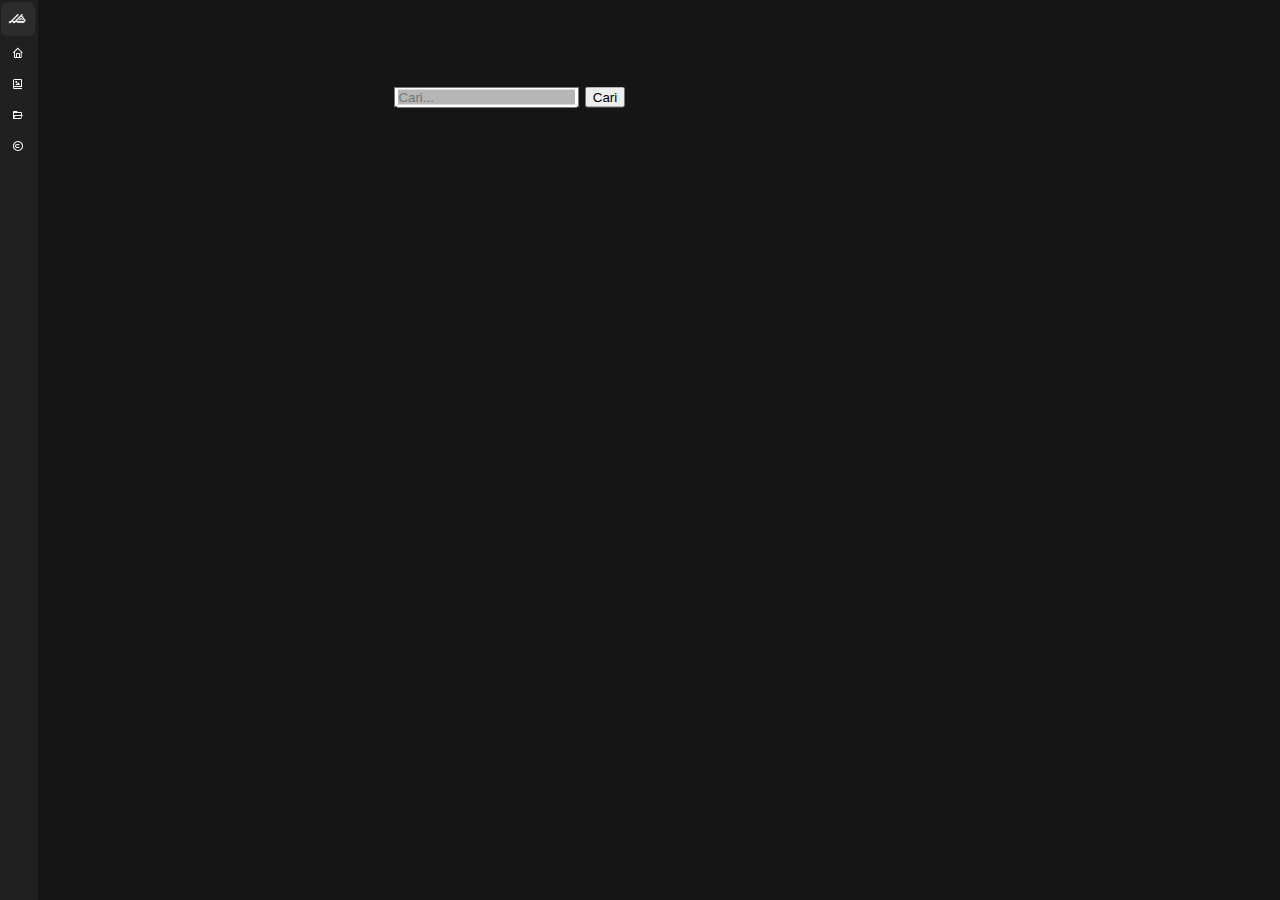
<file: zxra.html>
<!DOCTYPE html>
<html lang="id">
<head>
  <meta charset="UTF-8">
  <meta name="viewport" content="width=device-width, initial-scale=1.0">
  <link rel="stylesheet" href="./css/all.css">
  <link rel="stylesheet" href="./css/search.css">
  <link rel="apple-touch-icon" sizes="180x180" href="./apple-touch-icon.png">
  <link rel="icon" type="image/png" sizes="32x32" href="./img/favicon-32x32.png">
  <link rel="icon" type="image/png" sizes="16x16" href="./img/favicon-16x16.png">
  <link rel="manifest" href="./site.webmanifest">
  <link rel="mask-icon" href="./safari-pinned-tab.svg" color="#5bbad5">
  <meta name="msapplication-TileColor" content="#da532c">
  <meta name="theme-color" content="#ffffff">
  <link href="https://unpkg.com/boxicons@2.1.4/css/boxicons.min.css" rel="stylesheet">
  <script src="./js/index.js" type="module"></script>
  <script src="./js/zxra.js" type="module"></script>
  <title>Zxra - Lobby</title>
</head>
<body>
	<div id="nav">
	  <div class="navs">
	    <img id="zxra" src="./img/zxra.png">
	    <b>Zxra Creation</b>
	  </div>

	  <a class="navlist home" id="home">
	    <i class='bx bx-home'></i>
	    <b class="tooltip">Beranda</b>
	  </a>
	  <a class="navlist galery" id="galery">
	    <i class='bx bx-photo-album'></i>
	    <b class="tooltip">Galery</b>
	  </a>
	  <a class="navlist mod" id="mod">
	    <i class='bx bx-folder-open'></i>
	    <b class="tooltip">Project</b>
	    <summary class="tl">
	      <c id="bzb"><i class='bx bx-package upd'></i> Better Zxra BE</c>
	      <c id="khyrowa"><i class='bx bxl-whatsapp upd' ></i> Khyro Wa</c>
	      <c id="mkx"><i class='bx bxl-discord-alt rn' ></i> Mkx</c>
	      <c id="dustry"><i class='bx bx-package'></i> ZxraDustry</c>
	      <c id="rest"><i class='bx bxl-javascript rn' ></i> Zxra Rest Api</c>
	    </summary>
	  </a>
	  <a class="navlist home" id="about">
	    <i class='bx bx-copyright' ></i>
	    <b class="tooltip">Zxra</b>
	  </a>
	</div>

	<div class="container">
	  <div class="content">
	    <div class="eng">
	      <input type="text" placeholder="Cari..." id="search">
	      <button type="submit" id="srch">Cari</button>
	    </div>
	  </div>
	</div>
</body>
</html>
</file>
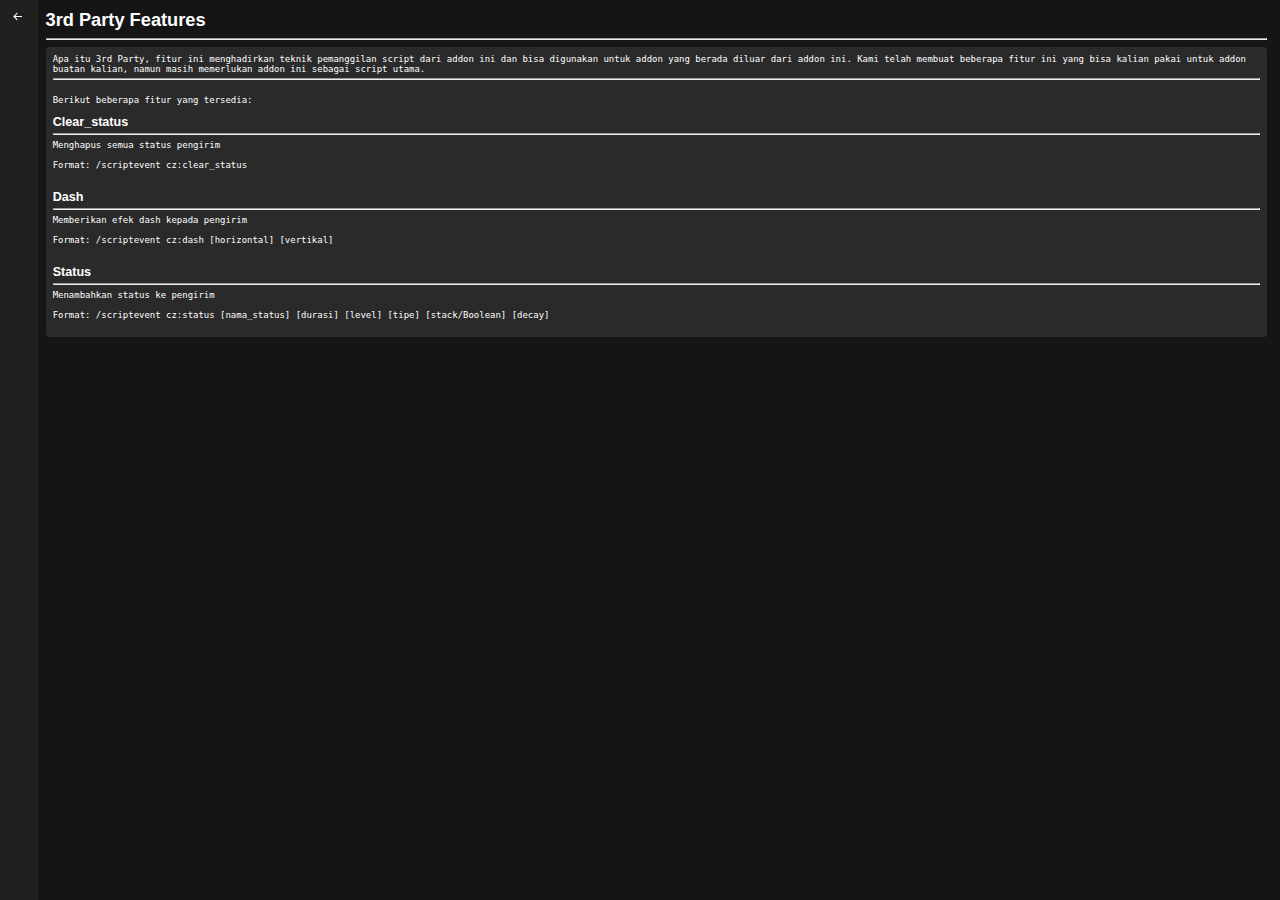
<file: project/bzb/3-party.html>
<!DOCTYPE html>
<html lang="id">
<head>
  <meta charset="UTF-8">
  <meta name="viewport" content="width=device-width, initial-scale=1.0">
  <link rel="stylesheet" href="../../css/all.css">
  <link rel="apple-touch-icon" sizes="180x180" href="../../apple-touch-icon.png">
  <link rel="icon" type="image/png" sizes="32x32" href="../../img/favicon-32x32.png">
  <link rel="icon" type="image/png" sizes="16x16" href="../../img/favicon-16x16.png">
  <link rel="manifest" href="../../site.webmanifest">
  <link rel="mask-icon" href="../../safari-pinned-tab.svg" color="#5bbad5">
  <meta name="msapplication-TileColor" content="#da532c">
  <meta name="theme-color" content="#ffffff">
  <link href="https://unpkg.com/boxicons@2.1.4/css/boxicons.min.css" rel="stylesheet">
  <script src="../../js/party.js" type="module"></script>
  <title>BZB - 3rd Party</title>
</head>
<body>
	<div id="nav">
	  <a class="navlist home" id="back" onclick="window.location.href='../../bzb.html'">
	    <i class='bx bx-arrow-back'></i>
	    <b class="tooltip">Back</b>
	  </a>
	</div>

	<div class="container">
	  <b class="slide">3rd Party Features</b>
	  <hr>
	  <div class="content code fixed-code" id="content">
	    <c>Apa itu 3rd Party, fitur ini menghadirkan teknik pemanggilan script dari addon ini dan bisa digunakan untuk addon yang berada diluar dari addon ini.
	    Kami telah membuat beberapa fitur ini yang bisa kalian pakai untuk addon buatan kalian, namun masih memerlukan addon ini sebagai script utama.<hr><br>
	    Berikut beberapa fitur yang tersedia:<br>
	    </c>
	  </div>
	</div>
</body>
</html>
</file>
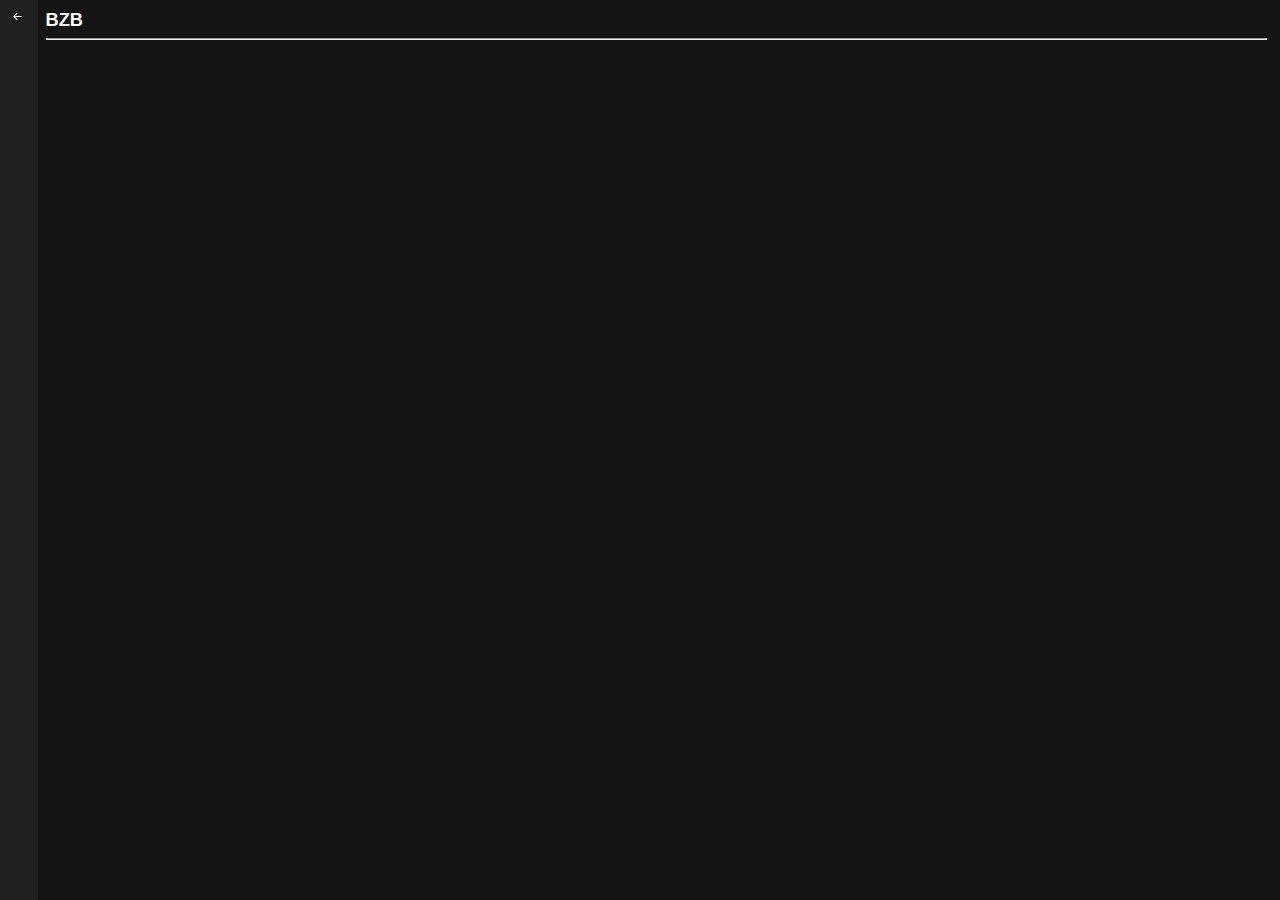
<file: project/bzb/tem.html>
<!DOCTYPE html>
<html lang="id">
<head>
  <meta charset="UTF-8">
  <meta name="viewport" content="width=device-width, initial-scale=1.0">
  <link rel="stylesheet" href="../../css/all.css">
  <link rel="apple-touch-icon" sizes="180x180" href="../../apple-touch-icon.png">
  <link rel="icon" type="image/png" sizes="32x32" href="../../img/favicon-32x32.png">
  <link rel="icon" type="image/png" sizes="16x16" href="../../img/favicon-16x16.png">
  <link rel="manifest" href="../../site.webmanifest">
  <link rel="mask-icon" href="../../safari-pinned-tab.svg" color="#5bbad5">
  <meta name="msapplication-TileColor" content="#da532c">
  <meta name="theme-color" content="#ffffff">
  <link href="https://unpkg.com/boxicons@2.1.4/css/boxicons.min.css" rel="stylesheet">
  <script src="../../js/index.js" type="module"></script>
  <title>BZB -</title>
</head>
<body>
	<div id="nav">
	  <a class="navlist home" id="back">
	    <i class='bx bx-arrow-back'></i>
	    <b class="tooltip">Back</b>
	  </a>
	</div>

	<div class="container">
	  <b class="slide">BZB</b>
	  <hr>
	</div>
</body>
</html>
</file>
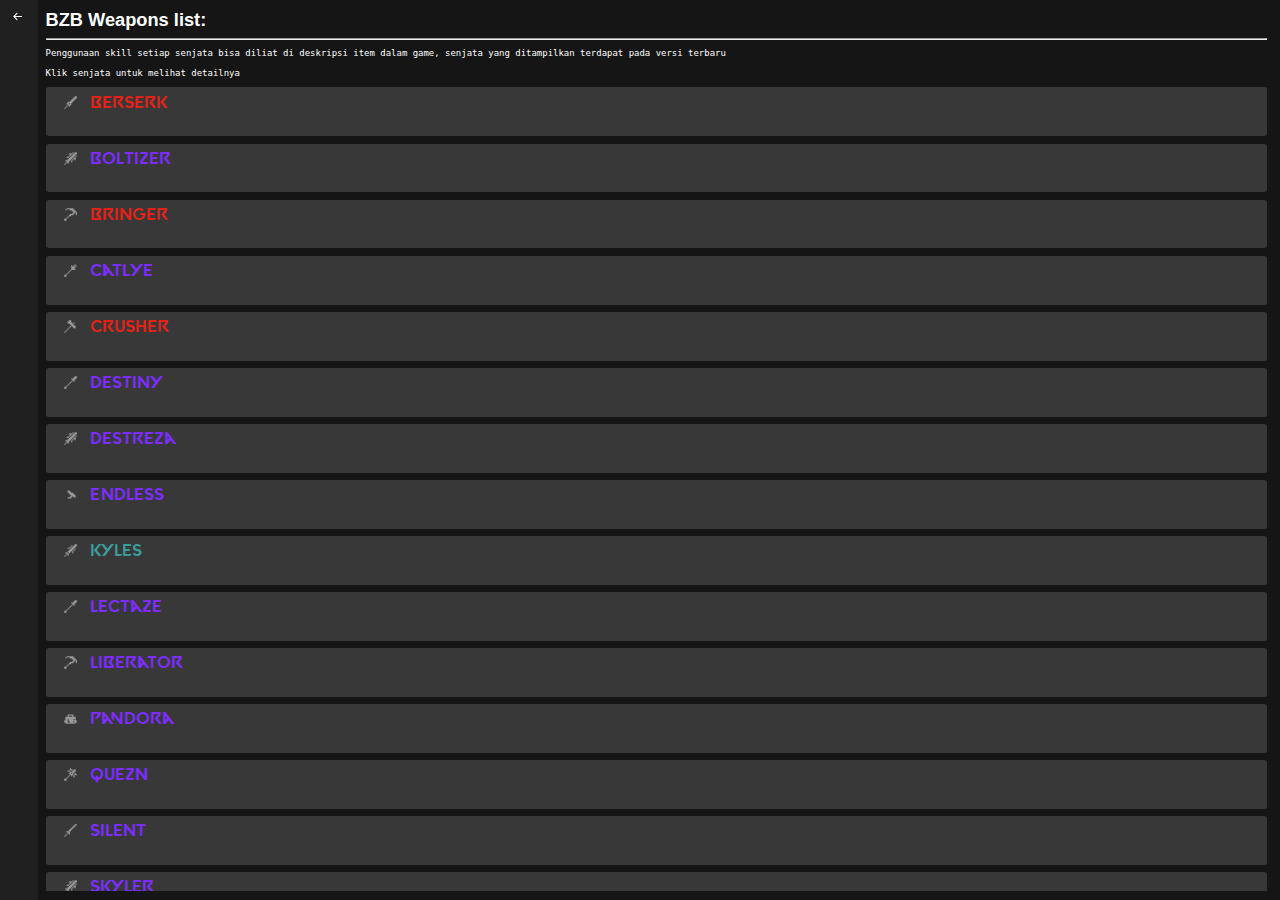
<file: project/bzb/weapon.html>
<!DOCTYPE html>
<html lang="id">
<head>
  <meta charset="UTF-8">
  <meta name="viewport" content="width=device-width, initial-scale=1.0">
  <link rel="stylesheet" href="../../css/all.css">
  <link rel="stylesheet" href="../../css/project.css">
  <link rel="apple-touch-icon" sizes="180x180" href="../../apple-touch-icon.png">
  <link rel="icon" type="image/png" sizes="32x32" href="../../img/favicon-32x32.png">
  <link rel="icon" type="image/png" sizes="16x16" href="../../img/favicon-16x16.png">
  <link rel="manifest" href="../../site.webmanifest">
  <link rel="mask-icon" href="../../safari-pinned-tab.svg" color="#5bbad5">
  <meta name="msapplication-TileColor" content="#da532c">
  <meta name="theme-color" content="#ffffff">
  <link href="https://unpkg.com/boxicons@2.1.4/css/boxicons.min.css" rel="stylesheet">
  <script src="./../../js/wpn.js" type="module"></script>
  <title>BZB - Weapons</title>
</head>
<body>
	<div id="nav">
	  <a class="navlist home" id="back" onclick="window.location.href='../../bzb.html'">
	    <i class='bx bx-arrow-back'></i>
	    <b class="tooltip">Back</b>
	  </a>
	</div>

	<div class="container">
	  <b class="slide">BZB Weapons list:</b>
	  <hr>
	  <div class="content" id="index">
	    <p>Penggunaan skill setiap senjata bisa diliat di deskripsi item dalam game, senjata yang ditampilkan terdapat pada versi terbaru<br><br>
	    Klik senjata untuk melihat detailnya</p>
	  </div>
	</div>
</body>
</html>
</file>
<file: css/all.css>
html {
  scroll-behavior: smooth;
}
body {
  scroll-behavior: smooth;
  height: 100vh;
  width: 100vw;
  background: #151515;
  overflow-y: hidden;
  overflow-x: scroll;
  padding: 0;
  user-select: none;
  position: relative;
  margin: 0;
  font-family: Monospace;
}
#nav {
  height: 100vh;
  width: 2.9em;
  background: #43424240;
  position: fixed;
  transition: all .5s ease;
  display: flex;
  overflow: hidden;
  z-index: 7;
  flex-direction: column;
}
#nav.open {
  width: 10.4em;
  background: #323232;
}
#nav #zxra {
  object-fit: cover;
  position: relative;
  transition: all .4s ease;
  background: #62626230;
  left: .1em;
  top: .16em;
  z-index: 1;
  width: 2.6em;
  border-radius: .5em;
}
#nav.open #zxra {
  left: 73.3%;
}
#zxra:hover, #nav.open #zxra{
  background: #9a9ff3;
}
.navs b {
  position: absolute;
  opacity: 0;
  text-align: left;
  padding: 0 6.5%;
  letter-spacing: -1.3px;
  background: #4851f2;
  color: white;
  font-size: .92em;
  line-height: 2.7em;
  border-radius: .5vw;
  width: 886%;
  left: 0;
  top: .18em;
  z-index: 0;
  height: 2.77em;
  transition: all .5s ease;
}
#nav.open .navs b {
  opacity: 1;
  width: 85%;
}
.navlist {
  width: 11.9em;
  border-radius: .5em;
  height: 2.2em;
  text-decoration: none;
  display: flex;
  overflow: hidden;
  align-items: center;
  background: #15151500;
  font-family: Sans-Serif;
  align-content: center;
  padding: .2em;
  color: white;
  font-size: .68em;
  margin-top: .26em;
  margin-left: .14em;
  text-align: left;
  transition: all .5s ease;
}
.navlist:hover {
  background: #151515;
}
.navlist i {
  flex-grow: .4;
  position: relative;
  left: .7em;
  font-size: 1.05em;
}
.navlist b {
  transition: all .5s ease;
  width: 65%;
  position: absolute;
  left: 23%;
  padding: 0;
  opacity: 0;
}
.tl {
  font-size: 0em;
  overflow: hidden;
  position: relative;
  left: 1em;
  color: #d8d8d8;
  font-family: Monospace;
  opacity: 0;
  padding-block: 5px 0;
}
.tl c {
  background: #292929;
  display: block;
  margin: 3px 0;
  transition: all .5s ease;
  padding: 5px 8px;
}
.tl c:hover {
  background: #424242;
}
.tl c i {
  left: -.2em;
  justify-content: center;
  font-size: .97em;
  top: .1em;
}
#mod.open {
  padding: .7em 0 .3em 0;
}
#mod.open .tl {
  opacity: 1;
  font-size: .81em;
}
#mod .tl {
  left: 1em;
}
#nav.open .navlist b {
  opacity: 1;
}
#nav.open #mod.open {
  height: auto;
  padding: .45em 2px .15em 2px;
  display: block;
}
.container {
  background: #89898900;
  scroll-behavior: smooth;
  z-index: 1;
  position: relative;
  color: white;
  overflow: hidden;
  height: 97.95vh;
  overflow-y: scroll;
  transition: all .5s ease;
  padding: 1vh 1em 0 3.5em;
}
.container b {
  font-size: 1.14em;
  position: relative;
  white-space: nowrap;
  left: 0em;
  transition: all .5s ease;
  font-family: Arial;
}

#nav.open + .container b.slide {
  left: 5.3em;
}
.content {
  font-size: .69em;
  position: relative;
}
.content #opening {
  object-fit: contain;
  width: 100%;
}
.content h2 {
  font-weight: bold;
  margin: .8em 0;
}
.content p - .code{
  text-align: justify;
  margin: .2em 0;
}
.content ul {
  padding: .1em 0 .8em 0;
}
.content ul li {
  position: relative;
  left: .6em;
  margin: 0 0 .5em 0;
}
.content ul li :where(a, p):not(.code) {
  margin: 0;
  padding: 0;
}
.code {
  background: #2a2a2a;
  margin-top: .8em;
  border-radius: .3em;
  max-width: 100%;
  overflow-y: scroll;
  user-select: text;
  white-space: nowrap;
  -ms-overflow-style: none;
  scrollbar-width: none;
  text-align: left;
  padding: .8em;
}
.code::-webkit-scrollbar {
  display: none;
}
.code a {
  text-decoration: none;
  color: cyan;
}
.code f {
  font-size: 1.4em;
  font-weight: bold;
}
.code #ylw {
  color: yellow;
}
.code #red {
  color: red;
}
.code #indg {
  color: #8288f2;
}
.code #grn {
  color: green;
}
.code #lgtblue {
  color: lightblue;
}
.code .motto::before, .code .motto::after {
  content: '```';
}
.code-drawer-ap {
  height: 3.5em;
  transition: all .5s ease;
}
.code-drawer-ap:hover {
  height: 16em;
}
.code-drawer-apk {
  height: 4.5em;
  transition: all .5s ease;
}
.code-drawer-apk:hover {
  height: 21em;
}
.some-space {
  line-height: 1.4em;
}
.line {
  height: 1px;
  width: 100%;
  background: white;
}
.progress {
  display: flex;
  align-items: center;
}
.progress .numbar {
  width: 91%;
  margin-inline: .7em;
  background: #575757;
  overflow: hidden;
  height: 3px;
}
.numbar .bar {
  background: #a7a7a7;
  width: 0;
  height: 3px;
}
.actbzb {
  width: 98%;
  height: 8em;
  border-radius: .4em;
  padding: .4em;
  position: relative;
  display: flex;
  background: #242424;
  margin-block: .5em;
}
.actbzb a {
  display: flex;
  position: relative;
  text-align: center;
  align-content: center;
  margin: .2em;
  justify-content: center;
  align-items: center;
  font-size: 1.4em;
}
.actbzb a#news {
  background: #ff1e1e;
  width: 25%;
  height: 95%;
}
.actbzb a#download {
  background: #60b6f2;
  width: 58%;
  height: 45%;
}
.actbzb a#support {
  background: #8cea92;
  top: 49%;
  left: calc(-48% - .4em);
  width: 34%;
  height: 46%;
}
.drop {
  height: 1.47em;
  user-select: none;
  display: flex;
  flex-direction: column;
  transition: all .5s ease;
  overflow: hidden;
}
.drop.open {
  height: auto;
}
.drop b {
  margin-bottom: 1em;
}
.drop div {
  margin: 1.4px 0;
  display: flex;
  width: calc(100% - 6px);
  padding: 3px 6px;
  font-size: 1.14em;
  border-radius: 2px;
  align-items: center;
  height: auto;
  background: #363636;
}
.drop c {
  flex-basis: 98%;
}
.drop button {
  color: white;
  background: #242424;
  border: 0 solid black;
  font-size: 0.9em;
  border-radius: .2em;
  max-width: 1.8em;
  position: relative;
}
.drop button i {
  left: -.12em;
  text-align: left;
  position: relative;
}
.container img {
  object-fit: contain;
  width: 100%;
}
.center {
  position: relative;
  display: block;
  text-align: center;
  justify-content: center;
}
.full-width {
  width: 100%;
}
.cz-color {
  background: #002d3b;
  display: block;
}
.no-margin {
  margin: .4em 0;
}
.rn {
  color: orange;
}
.upd {
  color: lime;
}
#clock {
  font-family: Monospace;
  font-size: 1.4vw;
  background: #373737;
  align-content: center;
  justify-content: center;
  line-height: 4vw;
  font-weight: bold;
  display: block;
  position: absolute;
  top: -.6em;
  left: 0%;
  transform: translateY(2vw);
  z-index: 0;
  color: #e5e5e5;
  text-decoration: underline;
  width: 10%;
  border-radius: 0em .3em 0em .3em;
  aspect-ratio: 1:1;
  height: 4vw;
  text-align: center;
}
#clock::before {
  content: '';
  width: 100%;
  position: absolute;
  top: .4em;
  height: 2px;
  color: #e5e5e5;
}
.flex-horizontal {
  display: flex;
  justify-content: center;
  align-items: center;
}
.justify {
  object-fit: contain;
  width: 27vw;
  height: 27vw;
  position: absolute;
}
.left-index {
  left: -37%;
  top: 10%;
}
.right-index {
  position: relative;
  width: 60vw;
  text-align: left;
  left: 24vw;
}
#news {
  white-space: pre-wrap;
}
#news b {
  position: relative;
  top: 0;
  left: 2px;
}
#news img {
  position: relative;
  bottom: 0;
  left: 0;
}
#updates {
  margin-bottom: 1.6em;
}
.fixed-code {
  overflow-y: hidden;
  max-width: 100%;
  white-space: normal;
}
.list {
  white-space: normal;
  overflow-y: hidden;
  position: relative;
  height: 2.7vw;
  max-height: 2.7vw;
  background: #383838;
}
.list.open {
  height: 100%;
  max-height: 100%;
}
.list-up {
  white-space: normal;
  overflow-y: hidden;
  position: relative;
  height: 6.3em;
  max-height: 6.3em;
  background: #383838;
}
.list-up.open {
  height: 100%;
  max-height: 100%;
}
.list .code {
  white-space: normal;
  overflow-y: hidden;
  margin-bottom: .12em;
}
.list .cra {
  display: flex;
  height: calc(100% + 4px);
  position: relative;
  justify-content: left;
  justify-items: left;
  align-items: left;
  align-content: left;
}
.list .cra c {
  padding: 0 .8em;
  font-size: 1.5em;
  color: gray;
  margin: 0 9px;
  font-family: 'Valorant', Sans-Serif;
  transition: all .5s ease;
  bottom: 0em;
}
.list:hover .cra c {
  color: black;
}
.list.open .cra c {
  color: white;
}
.icon {
  width: 16px;
  height: 16px;
  max-height: 15px;
  max-width: 15px;
  position: relative;
  object-fit: contain;
  padding: -.8em -4px;
  margin: 0vw;
  filter: brightness(100%) grayscale(100%) contrast(100%);
  left: 1.2em;
}
.top-acc {
  margin-top: .9em;
}
</file>
<file: css/search.css>
.eng {
  position: absolute;
  top: 10%;
  width: 60vw;
  left: 60%;
  transform: translate(-50%, -50%);
}
.content {
  height: 100%;
}
#search {

}
#search::placeholder {
  background: #15151550;
}
</file>
<file: css/project.css>
@font-face {
  font-family: 'Valorant';
  src: url("../../font/VALORANT-Regular.woff") format("woff"),
       url("../../font/VALORANT-Regular.woff2") format("woff2");
}
.list .cra c {
  font-family: 'Valorant', Sans-Serif;
}
</file>
